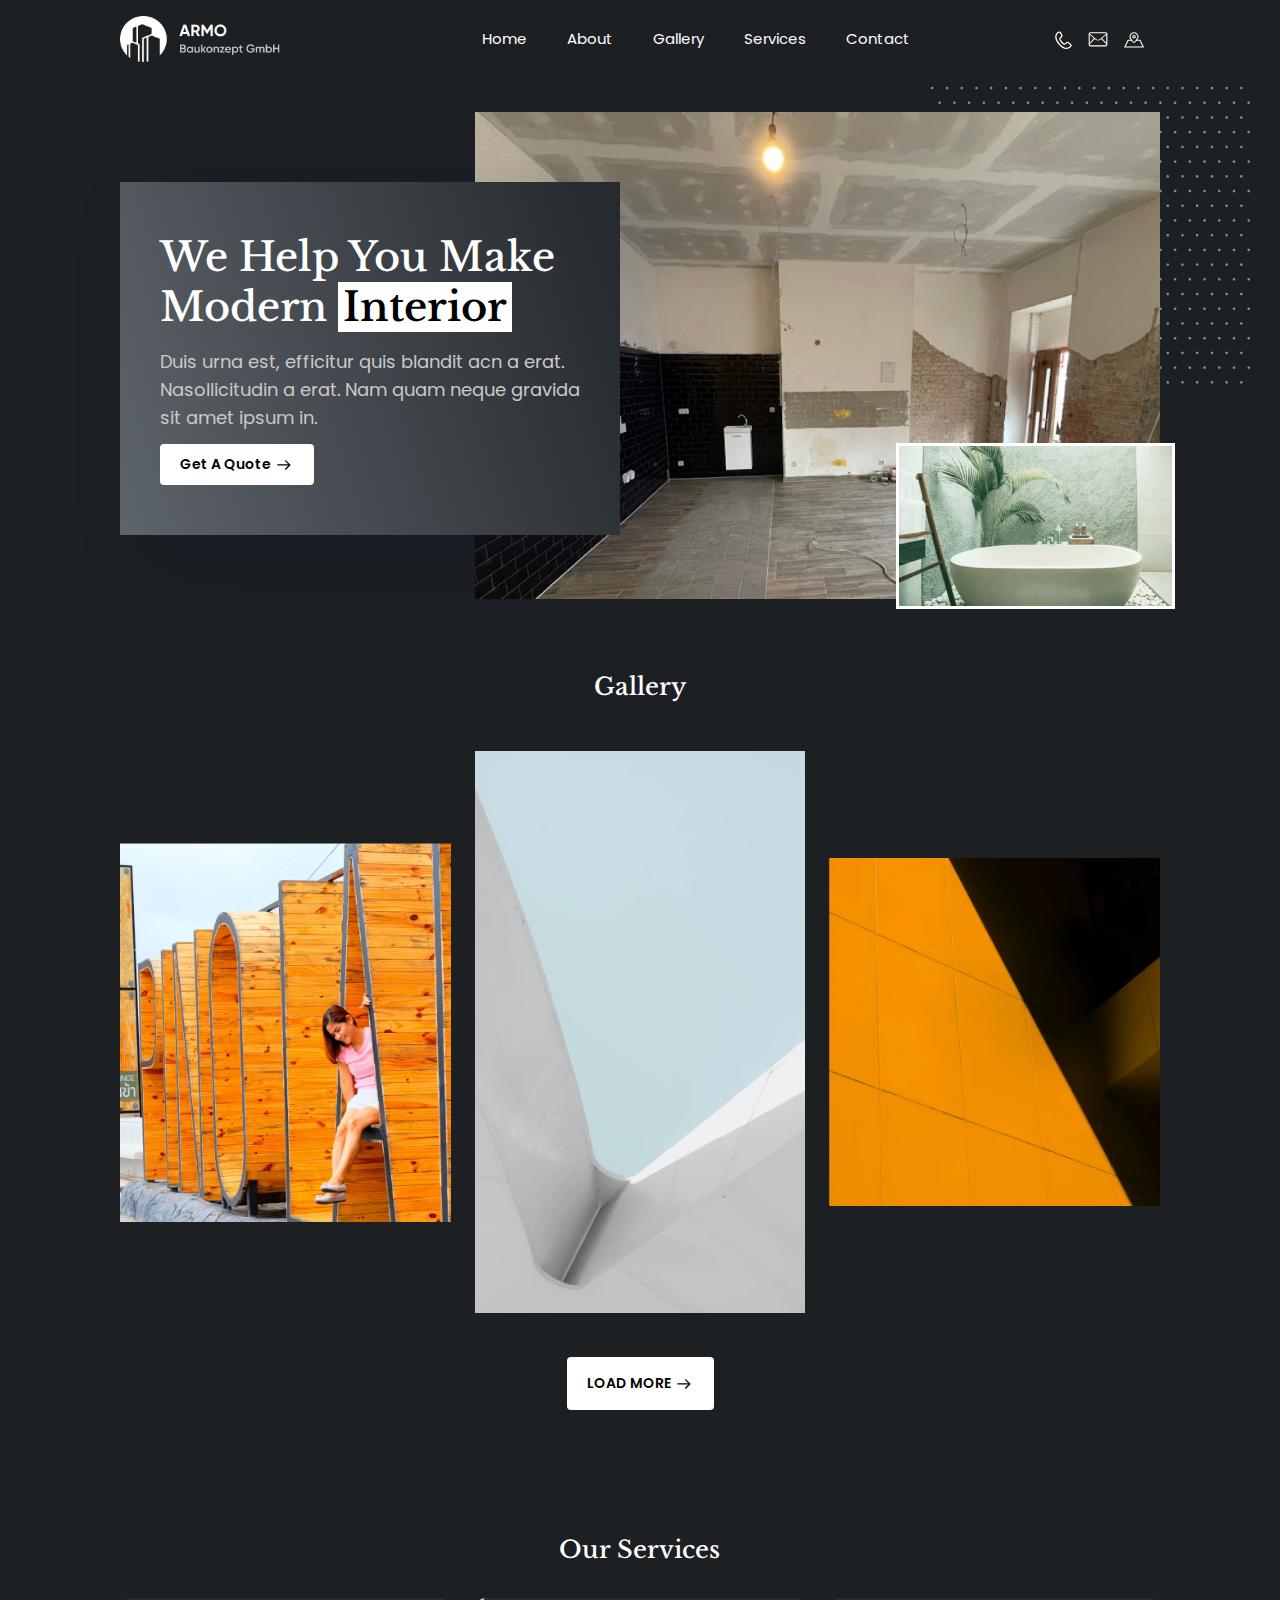
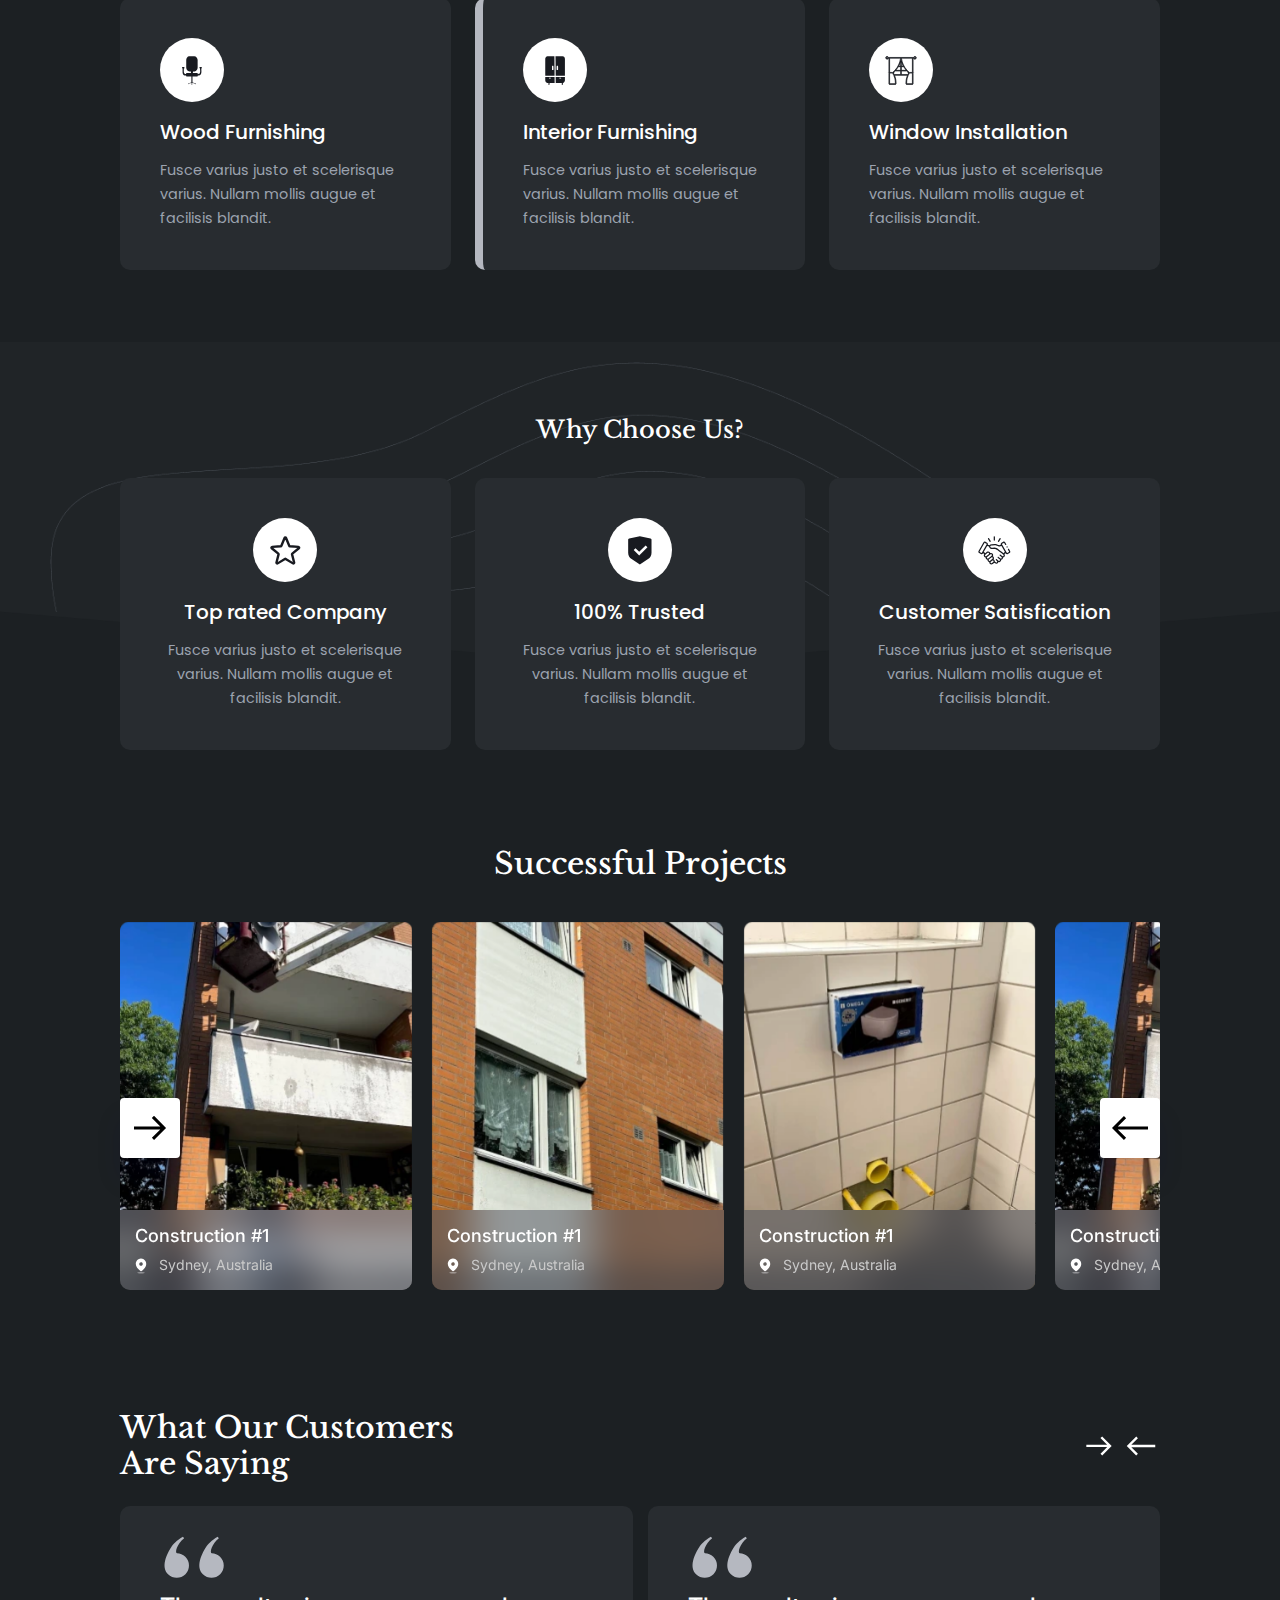
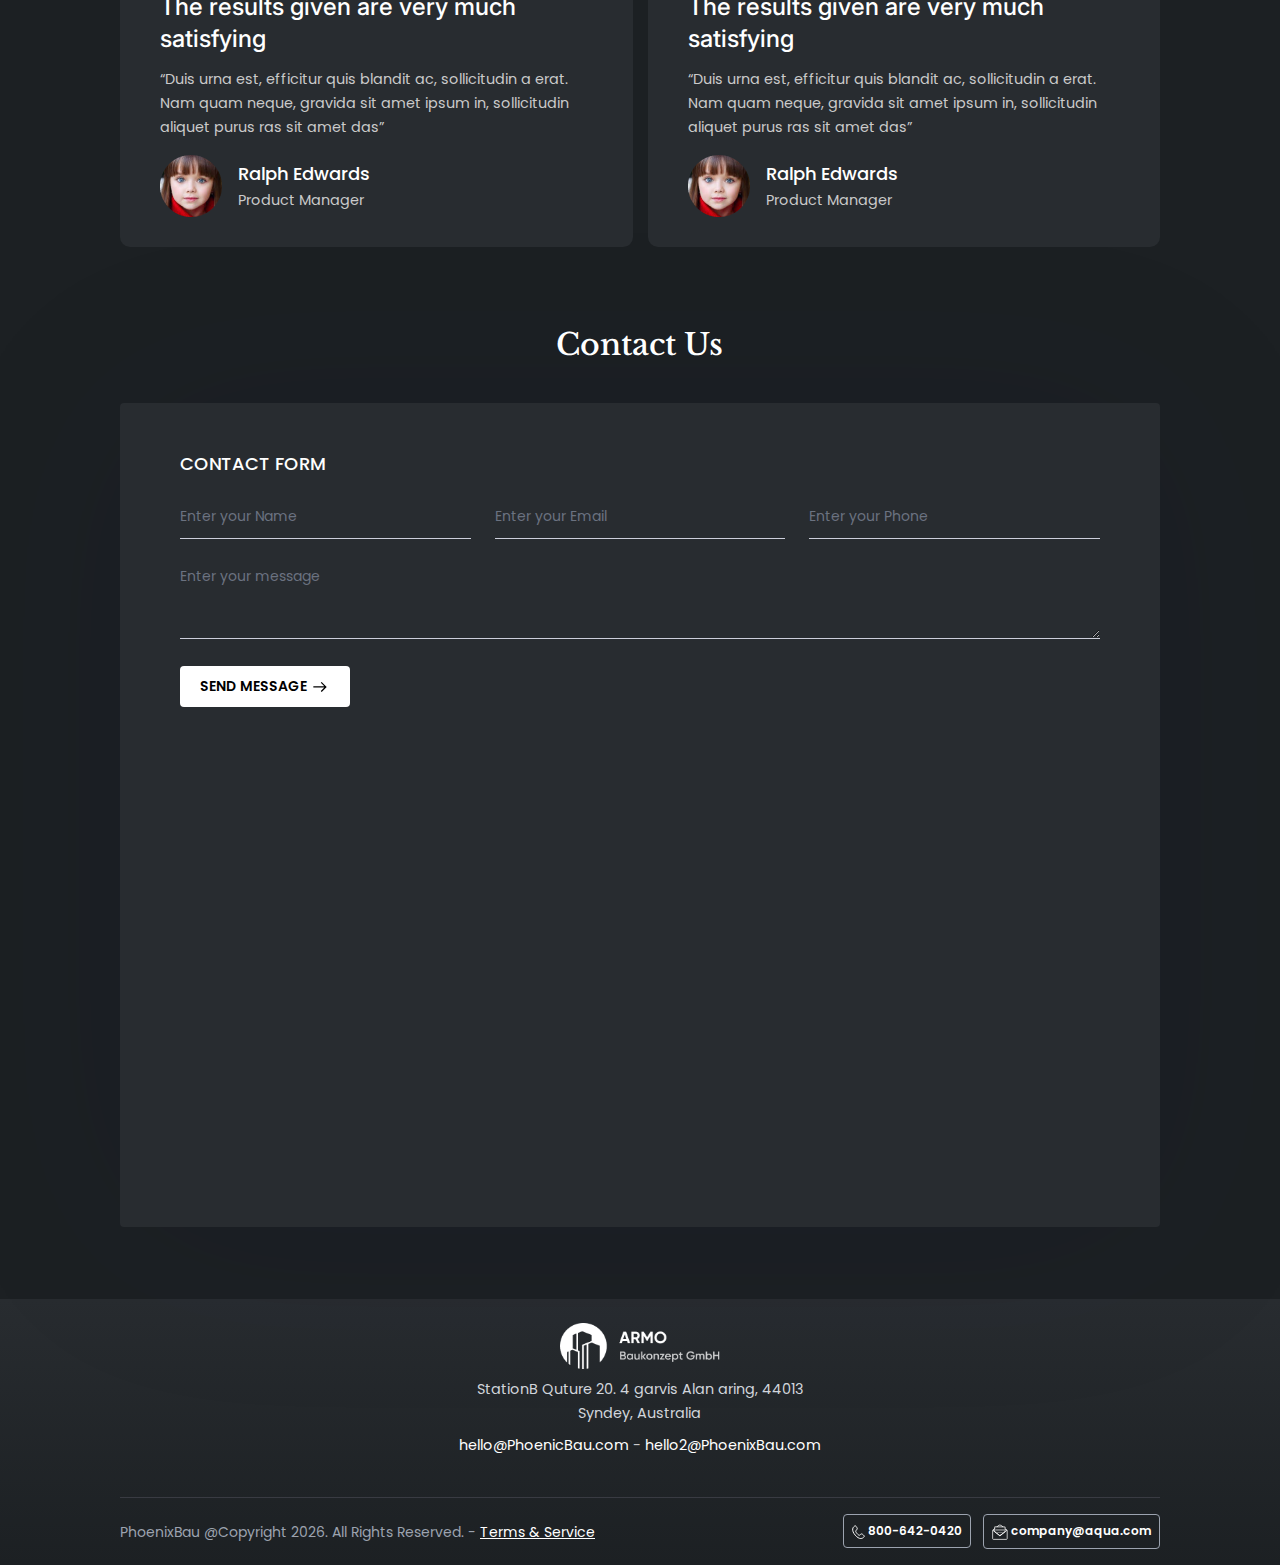
<file: index.html>
<!DOCTYPE html>
<html lang="en">
<head>
   <meta charset="utf-8" />
   <title>ARMO Baukonzept</title>
   <meta name="viewport" content="width=device-width, initial-scale=1.0" />
   <meta name="description" content="ARMO Baukonzept" />
   <meta name="keywords" content="ARMO Baukonzept" />
   <meta content="ARMO Baukonzept" name="author" />
   <!-- App favicon -->
   <link rel="shortcut icon" href="assets/images/favicon.png">
   <!-- Owl Carousel -->
   <link rel="stylesheet" href="assets/css/owl.carousel.min.css" />
   <link href="assets/css/style.css" rel="stylesheet" type="text/css" />
</head>
<body>
   <!-- Navbar Start -->
   <div class="navbar-custom" id="navbar">
      <nav>
         <div class="lg:container flex flex-wrap justify-between items-center">
            <!-- Main Logo -->
            <a href="index.html" class="flex lg:ml-0 ml-4">
               <img class="logo m-auto" src="assets/images/logo.png" alt="logo">
            </a>
            <div class="flex items-center lg:order-2 lg:mr-0 pr-4">
               <!-- Navbar Button -->
               <a href="javascript:void(0)">
                  <img class="inline-block" width="17" src="assets/images/icon/phone.svg" alt="phone">
               </a>
               <a href="javascript:void(0)" class="px-4">
                  <img class="inline-block" width="20" src="assets/images/icon/mail.svg" alt="mail">
               </a>
               <a href="javascript:void(0)">
                  <img class="inline-block" width="20" src="assets/images/icon/map.svg" alt="map">
               </a>
               <!-- Navbar Collapse Manu Button -->
               <button data-collapse="menu-collapse" type="button"
               class="inline-flex items-center ml-3 text-sm text-white lg:hidden" aria-controls="menu-collapse"
               aria-expanded="false">
               <span class="sr-only">Open main menu</span>
               <img class="inline-block" width="25" src="assets/images/icon/menu.svg" alt="menu">
            </button>
         </div>
         <!-- Navbar Manu -->
         <div class="justify-between items-center w-full lg:w-auto lg:flex hidden lg:order-1 lg:ml-14 ml-0"
         id="menu-collapse">
         <ul class="navbar-nav lg:h-auto h-[290px] lg:overflow-visible overflow-y-scroll lg:ml-0 ml-8"
         id="navbar-navlist">
         <li>
            <a href="index.html" class="nav-item">Home</a>
         </li>
         <li>
            <a href="about.html" class="nav-item">About</a>
         </li>
         <li>
            <a href="gallery.html" class="nav-item">Gallery</a>
         </li>
         <li>
            <a href="services.html" class="nav-item">Services</a>
         </li>
         <li>
            <a href="contact.html" class="nav-item">Contact</a>
         </li>
      </ul>
   </div>
</div>
</nav>
</div>
<!-- Navbar End -->
<!-- Home Start -->
<section class="hero-section pt-32 pb-0" id="home">
   <div class="container">
      <div class="grid grid-cols-1 lg:grid-cols-3 gap-6 mt-10">
         <div>
            <div class="md:flex md:flex-row lg:justify-start lg:flex-col lg:text-left md:justify-between">
               <div class="card">
                  <h1 class="font-libre text-white mb-4">We Help You Make
                     Modern <span>Interior</span>
                  </h1>
                  <p class="text-lg">Duis urna est, efficitur quis blandit acn a erat. Nasollicitudin a erat. Nam quam neque gravida sit amet ipsum in.</p>
                  <a href="gallery.html" class="btn bg-white font-500 text-black mt-3">Get A Quote <img width="20" class="inline-block ml-1" src="assets/images/icon/arrow-left.svg" alt="arrow-left"></a>
               </div>
            </div>
         </div>
         <div class="lg:col-span-2 relative">
            <img src="assets/images/hero.webp" alt="hero">
            <img class="hero-sm" src="assets/images/hero-sm.webp" alt="hero">
            <img class="dots" src="assets/images/dots.png" alt="dots">
         </div>
      </div>
   </div>
</section>
<!-- Gallery -->
<section class="our-gallery pb-0">
   <div class="container">
      <div class="flex justify-center">
         <div class="lg:w-2/3 space-y-5 text-center">
            <h1 class="text-2xl text-white font-libre mb-4">Gallery</h1>
         </div>
      </div>
      <div class="grid grid-cols-1 lg:grid-cols-3 gap-6 items-center mt-8">
         <div>
            <img src="assets/images/home-gallery/1.webp" alt="gallery">
         </div>
         <div>
            <img src="assets/images/home-gallery/2.webp" alt="gallery">
         </div>
         <div>
            <img src="assets/images/home-gallery/3.webp" alt="gallery">
         </div>
      </div>
      <div class="text-center mt-8">
         <a href="gallery.html" class="btn bg-white font-500 text-black uppercase mb-5 py-4 px-16 mt-3">
            Load More <img width="20" class="inline-block ml-1" src="assets/images/icon/arrow-left.svg" alt="arrow-left">
         </a>
      </div>
   </div>
</section>
<!-- Our Services -->
<section class="our-services pb-20">
   <div class="container">
      <div class="flex justify-center">
         <div class="lg:w-2/3 space-y-5 text-center">
            <h1 class="text-2xl text-white font-libre mt-8">Our Services</h1>
         </div>
      </div>
      <div class="grid grid-cols-1 lg:grid-cols-3 gap-6 mt-8">
         <div>
            <div class="transition-all ease-in-out duration-300 hover:-translate-y-4">
               <div class="w-16 h-16 p-3 leading-loose rounded-full text-4xl bg-white mt-6 block text-center items-center mb-4">
                  <img class="m-auto" src="assets/images/icon/wood.svg" alt="wood">
               </div>
               <h2 class="text-white text-xl mb-3">Wood Furnishing</h2>
               <p class="text-gray-400 text-md">Fusce varius justo et scelerisque varius. Nullam mollis augue et facilisis blandit. </p>
            </div>
         </div>
         <div>
            <div class="transition-all ease-in-out duration-300  hover:-translate-y-4" style="border-left: 8px solid #B5B8C0;">
               <div class="w-16 h-16 p-3 leading-loose rounded-full text-4xl bg-white mt-6 block text-center items-center mb-4">
                  <img class="m-auto" src="assets/images/icon/interior.svg" alt="interior">
               </div>
               <h2 class="text-white text-xl mb-3">Interior  Furnishing</h2>
               <p class="text-gray-400 text-md">Fusce varius justo et scelerisque varius. Nullam mollis augue et facilisis blandit. </p>
            </div>
         </div>
         <div>
            <div class="transition-all ease-in-out duration-300  hover:-translate-y-4">
               <div class="w-16 h-16 p-3 leading-loose rounded-full text-4xl bg-white mt-6 block text-center items-center mb-4">
                  <img class="m-auto" src="assets/images/icon/window.svg" alt="window">
               </div>
               <h2 class="text-white text-xl mb-3">Window Installation</h2>
               <p class="text-gray-400 text-md">Fusce varius justo et scelerisque varius. Nullam mollis augue et facilisis blandit. </p>
            </div>
         </div>
      </div>
   </div>
</section>
<!-- Why Choose -->
<section class="our-services why-choose">
   <div class="container">
      <div class="flex justify-center">
         <div class="lg:w-2/3 space-y-5 text-center">
            <h1 class="text-2xl text-white font-libre">Why Choose Us?</h1>
         </div>
      </div>
      <div class="grid grid-cols-1 lg:grid-cols-3 gap-6 mt-8">
         <div>
            <div class="transition-all ease-in-out duration-300 hover:-translate-y-4 text-center">
               <div class="w-16 h-16 p-3 leading-loose rounded-full text-4xl bg-white mt-6 m-auto block text-center items-center mb-4">
                  <img class="m-auto" src="assets/images/icon/top-rated.svg" alt="top-rated">
               </div>
               <h2 class="text-white text-xl mb-3">Top rated Company</h2>
               <p class="text-gray-400 text-md">Fusce varius justo et scelerisque varius. Nullam mollis augue et facilisis blandit.  </p>
            </div>
         </div>
         <div>
            <!-- Blog 2 -->
            <div class="transition-all ease-in-out duration-300  hover:-translate-y-4 text-center">
               <div class="w-16 h-16 p-3 leading-loose rounded-full text-4xl bg-white mt-6 m-auto block text-center items-center mb-4">
                  <img class="m-auto" src="assets/images/icon/trusted.svg" alt="trusted">
               </div>
               <h2 class="text-white text-xl mb-3">100% Trusted</h2>
               <p class="text-gray-400 text-md">Fusce varius justo et scelerisque varius. Nullam mollis augue et facilisis blandit. </p>
            </div>
         </div>
         <div>
            <!-- Blog 3 -->
            <div class="transition-all ease-in-out duration-300  hover:-translate-y-4 text-center">
               <div class="w-16 h-16 p-3 leading-loose rounded-full text-4xl bg-white mt-6 m-auto block text-center items-center mb-4">
                  <img class="m-auto" src="assets/images/icon/customer.svg" alt="customer">
               </div>
               <h2 class="text-white text-xl mb-3">Customer Satisfication</h2>
               <p class="text-gray-400 text-md">Fusce varius justo et scelerisque varius. Nullam mollis augue et facilisis blandit.  </p>
            </div>
         </div>
      </div>
   </div>
</section>
<!-- Successful Projects -->
<section class="project-section py-6">
   <div class="container">
      <h2 class="font-libre text-white text-center mb-10">Successful Projects</h2>
      <div class="owl-carousel" id="project">
         <div class="item">
            <img class="mb-3" src="assets/images/project/1.webp" alt="project">
            <div class="project-inner">
               <h4 class="text-white font-inter mb-2">Construction #1</h4>
               <p class="font-inter text-sm"><img class="inline-flex mr-2" src="assets/images/icon/location.svg" alt="map"> Sydney, Australia</p>
            </div>
         </div>
         <div class="item">
            <img class="mb-3" src="assets/images/project/2.webp" alt="project">
            <div class="project-inner">
               <h4 class="text-white font-inter mb-2">Construction #1</h4>
               <p class="font-inter text-sm"><img class="inline-flex mr-2" src="assets/images/icon/location.svg" alt="map"> Sydney, Australia</p>
            </div>
         </div>
         <div class="item">
            <img class="mb-3" src="assets/images/project/3.webp" alt="project">
            <div class="project-inner">
               <h4 class="text-white font-inter mb-2">Construction #1</h4>
               <p class="font-inter text-sm"><img class="inline-flex mr-2" src="assets/images/icon/location.svg" alt="map"> Sydney, Australia</p>
            </div>
         </div>
         <div class="item">
            <img class="mb-3" src="assets/images/project/1.webp" alt="project">
            <div class="project-inner">
               <h4 class="text-white font-inter mb-2">Construction #1</h4>
               <p class="font-inter text-sm"><img class="inline-flex mr-2" src="assets/images/icon/location.svg" alt="map"> Sydney, Australia</p>
            </div>
         </div>
         <div class="item">
            <img class="mb-3" src="assets/images/project/2.webp" alt="project">
            <div class="project-inner">
               <h4 class="text-white font-inter mb-2">Construction #1</h4>
               <p class="font-inter text-sm"><img class="inline-flex mr-2" src="assets/images/icon/location.svg" alt="map"> Sydney, Australia</p>
            </div>
         </div>
      </div>
   </div>
</section>
<!-- Our Customer -->
<section class="customer-section">
   <div class="container">
      <h2 class="font-libre text-3xl text-white mb-6">What Our Customers <br /> Are Saying</h2>
      <div class="owl-carousel" id="customer">
         <div class="item">
            <img class="mb-3" src="assets/images/icon/quote.svg" alt="quote">
            <h3 class="text-2xl font-inter text-white mb-3">The results given are very much
               satisfying
            </h3>
            <p class="text-md mb-4">“Duis urna est, efficitur quis blandit ac, sollicitudin a erat. Nam quam neque, gravida sit amet ipsum in, sollicitudin aliquet purus ras sit amet das”</p>
            <div class="flex items-center mt-3">
               <img src="assets/images/avatar.png" alt="avatar">
               <div class="ml-4">
                  <h5 class="text-lg text-white">Ralph Edwards</h5>
                  <p>Product Manager</p>
               </div>
            </div>
         </div>
         <div class="item">
            <img class="mb-3" src="assets/images/icon/quote.svg" alt="quote">
            <h3 class="text-2xl font-inter text-white mb-3">The results given are very much
               satisfying
            </h3>
            <p class="text-md mb-4">“Duis urna est, efficitur quis blandit ac, sollicitudin a erat. Nam quam neque, gravida sit amet ipsum in, sollicitudin aliquet purus ras sit amet das”</p>
            <div class="flex items-center mt-3">
               <img src="assets/images/avatar.png" alt="avatar">
               <div class="ml-4">
                  <h5 class="text-lg text-white">Ralph Edwards</h5>
                  <p>Product Manager</p>
               </div>
            </div>
         </div>
         <div class="item">
            <img class="mb-3" src="assets/images/icon/quote.svg" alt="quote">
            <h3 class="text-2xl font-inter text-white mb-3">The results given are very much
               satisfying
            </h3>
            <p class="text-md mb-4">“Duis urna est, efficitur quis blandit ac, sollicitudin a erat. Nam quam neque, gravida sit amet ipsum in, sollicitudin aliquet purus ras sit amet das”</p>
            <div class="flex items-center mt-3">
               <img src="assets/images/avatar.png" alt="avatar">
               <div class="ml-4">
                  <h5 class="text-lg text-white">Ralph Edwards</h5>
                  <p>Product Manager</p>
               </div>
            </div>
         </div>
      </div>
   </div>
</section>
<!-- Contact End -->
<section class="contact-section pt-2" id="map">
   <div class="container">
      <div class="flex justify-center">
         <div class="lg:w-2/3 space-y-5 text-center">
            <h1 class="text-3xl text-white font-libre mb-10">Contact Us</h1>
         </div>
      </div>
      <div class="card bg-dark">
         <h4 class="uppercase">Contact Form</h4>
         <div class="grid grid-cols-1 lg:grid-cols-3 gap-6 mt-5">
            <div>
               <input type="text" name="name" id="name" class="form-control text-gray-900 text-sm rounded focus:ring-0 focus:border-gray-400 block w-full p-3" placeholder="Enter your Name">
            </div>
            <div>
               <input type="email" name="name" id="email" class="form-control text-gray-900 text-sm rounded focus:ring-0 focus:border-gray-400 block w-full p-3" placeholder="Enter your Email">
            </div>
            <div>
               <input type="text" name="name" id="namphonee" class="form-control text-gray-900 text-sm rounded focus:ring-0 focus:border-gray-400 block w-full p-3" placeholder="Enter your Phone">
            </div>
         </div>
         <textarea class="form-control text-gray-900 text-sm rounded focus:ring-0 focus:border-gray-400 block w-full p-3" placeholder="Enter your message" name="comments" id="comments" rows="3"></textarea>
         <button type="submit" class="btn bg-white font-500 text-black uppercase mb-5 mt-3">SEND MESSAGE <img width="20" class="inline-block ml-1" src="assets/images/icon/arrow-left.svg" alt="arrow-left"></button>
         <iframe src="https://www.google.com/maps/embed?pb=!1m18!1m12!1m3!1d2436.7467184498805!2d13.391223815690585!3d52.3568788797837!2m3!1f0!2f0!3f0!3m2!1i1024!2i768!4f13.1!3m3!1m2!1s0x47a8439c5c2fb54b%3A0xc02e76534d80cbbf!2sLeonard-Bernstein-Ring%2048%2C%2015831%20Blankenfelde-Mahlow%2C%20Germany!5e0!3m2!1sen!2s!4v1656211964197!5m2!1sen!2s" width="600" height="450" style="border:0;" allowfullscreen="" loading="lazy" referrerpolicy="no-referrer-when-downgrade"></iframe>
      </div>
   </div>
</section>
<!-- Footer Start -->
<footer class="bg-footer pt-6">
   <div class="container">
      <div class="flex justify-center">
         <div class="lg:w-2/3 text-center relative">
            <a href="index.html"><img class="m-auto" width="160" src="assets/images/logo.png" alt="logo"></a>
            <p class="text-gray-300 text-md pt-2 mb-2">StationB Quture 20. 4 garvis Alan aring, 44013 <br /> Syndey, Australia</p>
            <p>
               <a href="mailto:hello@PhoenicBau.com" class="text-white text-md">hello@PhoenicBau.com</a> - 
               <a href="mailto:hello2@PhoenixBau.com" class="text-white text-md">hello2@PhoenixBau.com</a>
            </p>
         </div>
      </div>
   </div>
   <div class="container">
      <hr class="mt-10">
      <div class="grid grid-cols-1 lg:grid-cols-3 items-center gap-6 py-4">
         <div class="col-span-2">
            <div class="text-sm text-gray-400 copyright">
               PhoenixBau @Copyright <script>document.write(new Date().getFullYear()) </script>. All Rights Reserved. -  <a href="javascript:void(0)" class="text-white">Terms & Service</a>
            </div>
         </div>
         <div class="ml-auto">
            <a href="tel:800-642-042" class="btn border border-gray-400 text-xs text-white py-2 px-2 mr-2">
               <img class="inline-block" width="13" class="mr-1" src="assets/images/icon/phone.svg" alt="phone"> 800-642-0420</a>
               <a href="mailto:company@aqua.com" class="btn border border-gray-400 text-xs text-white py-2 px-2">
                  <img class="inline-block" width="16" class="mr-2" src="assets/images/icon/envelope.svg" alt="envelope"> company@aqua.com</a>
               </div>
            </div>
         </div>
      </footer>

      <!-- Smooth-Scroll Javascript -->
      <script src="assets/js/jquery.min.js"></script>
      <script src="assets/js/smooth-scroll.polyfills.min.js"></script>
      <script src="assets/js/gumshoe.polyfills.min.js"></script>
      <script src="assets/js/owl.carousel.min.js"></script>
      <!-- Custom Javascript -->
      <script src="assets/js/app.js"></script>
      <script>
         $('#customer').owlCarousel({
          margin: 15,
          loop: true,
          autoplay: false,
          autoplayHoverPause: false,
          mouseDrag: true,
          dots: false,
          autoplayTimeout: 6000,
          autoplaySpeed: 4000,
          items: 1,
          nav: true,
          navText: ['<img src="assets/images/icon/arrow-left-white.svg" alt="arrow-left">', '<img src="assets/images/icon/arrow-right-white.svg" alt="arrow-right">'],
          responsive: {
           0: {
            items: 1.2,
            nav: false,

         },

         576: {
            items: 1.5
         },
         767: {
            items: 2,
         },
      }
   });
         
         
         $('#project').owlCarousel({
          loop: true,
          margin: 20,
          nav: true,
          autoplay: true,
          dot: false,
          autoplayHoverPause: true,
          navText: ['<img src="assets/images/icon/arrow-left.svg" alt="arrow-left">', '<img src="assets/images/icon/arrow-right.svg" alt="arrow-right">'],
          responsive: {
            0: {
              items: 1.3,
              nav: false,

           },
           576: {
              items: 2.5
           },
           767: {
              items: 3.4
           },
        }  
     });


         $("a").click(function() {
          $('html,body').animate({
            scrollTop: $("#map").offset().top},
            'slow');
       });

    </script>
 </body>
 </html>
</file>
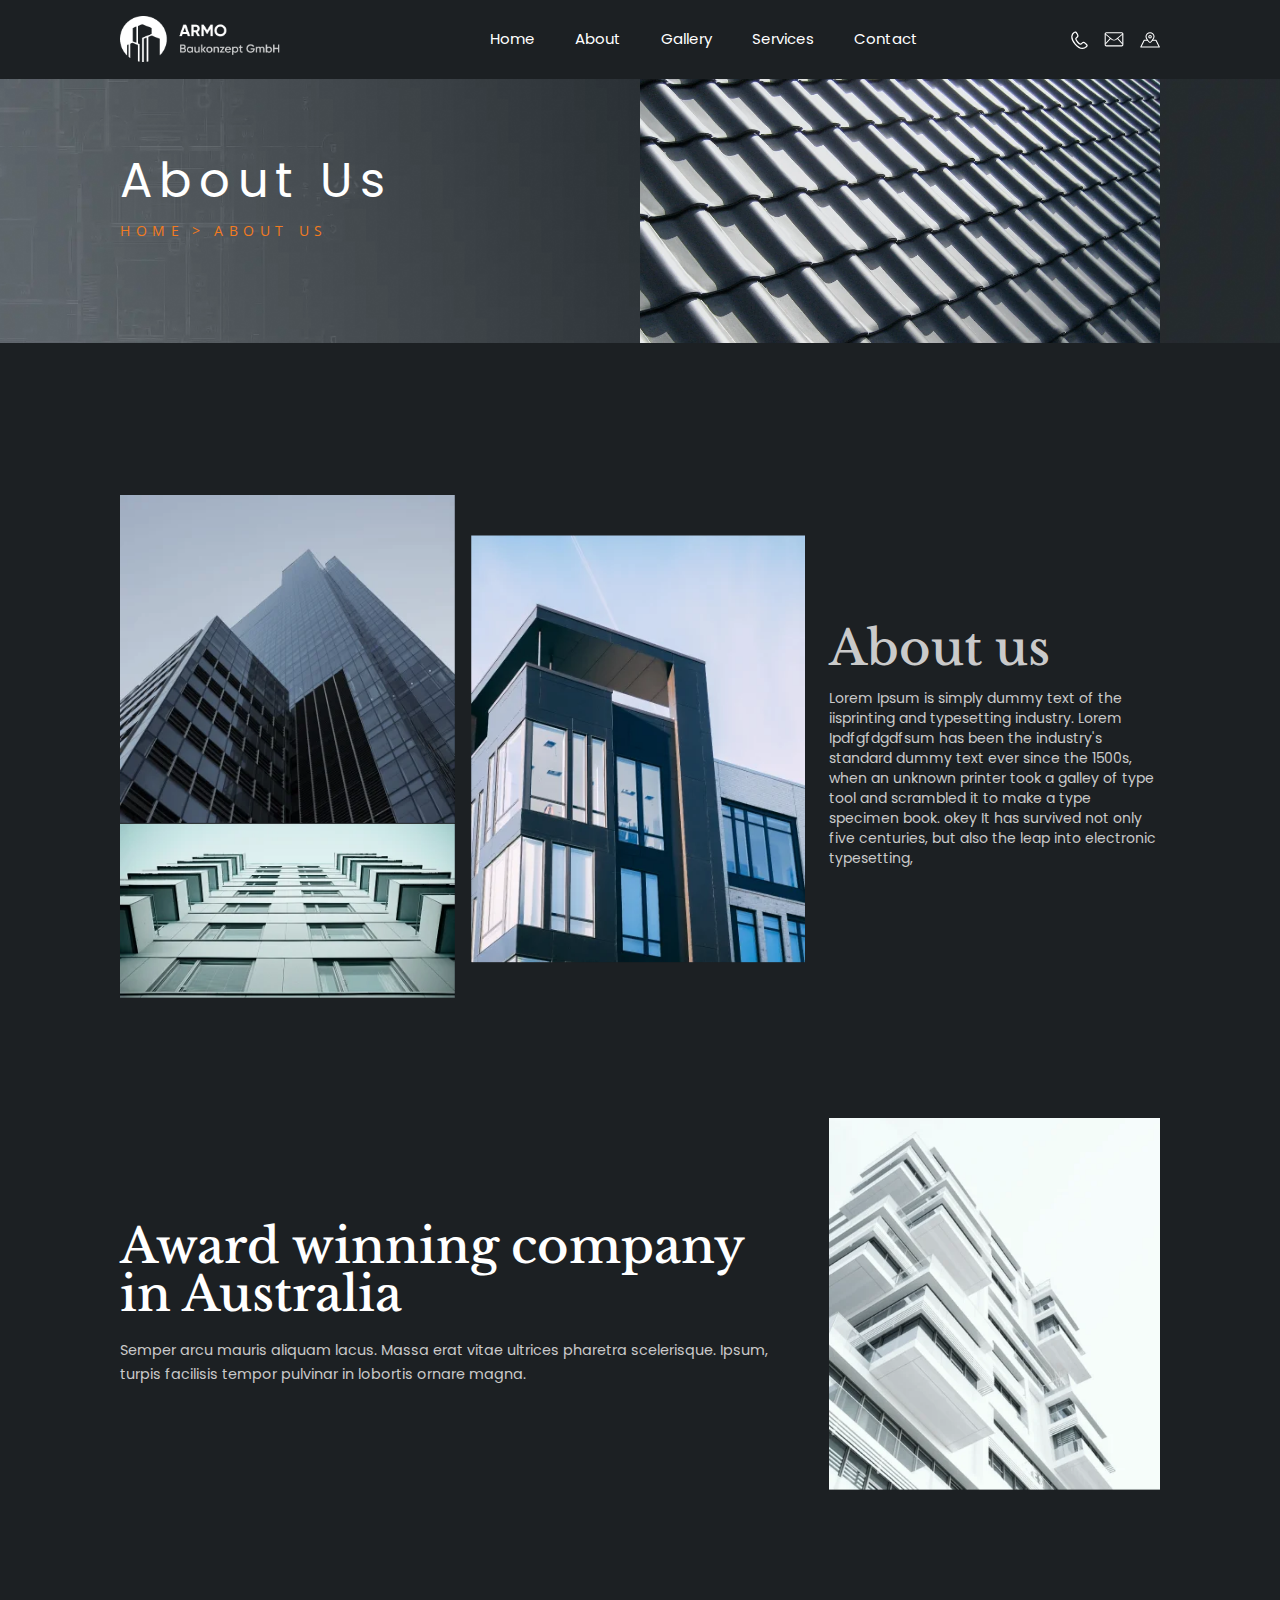
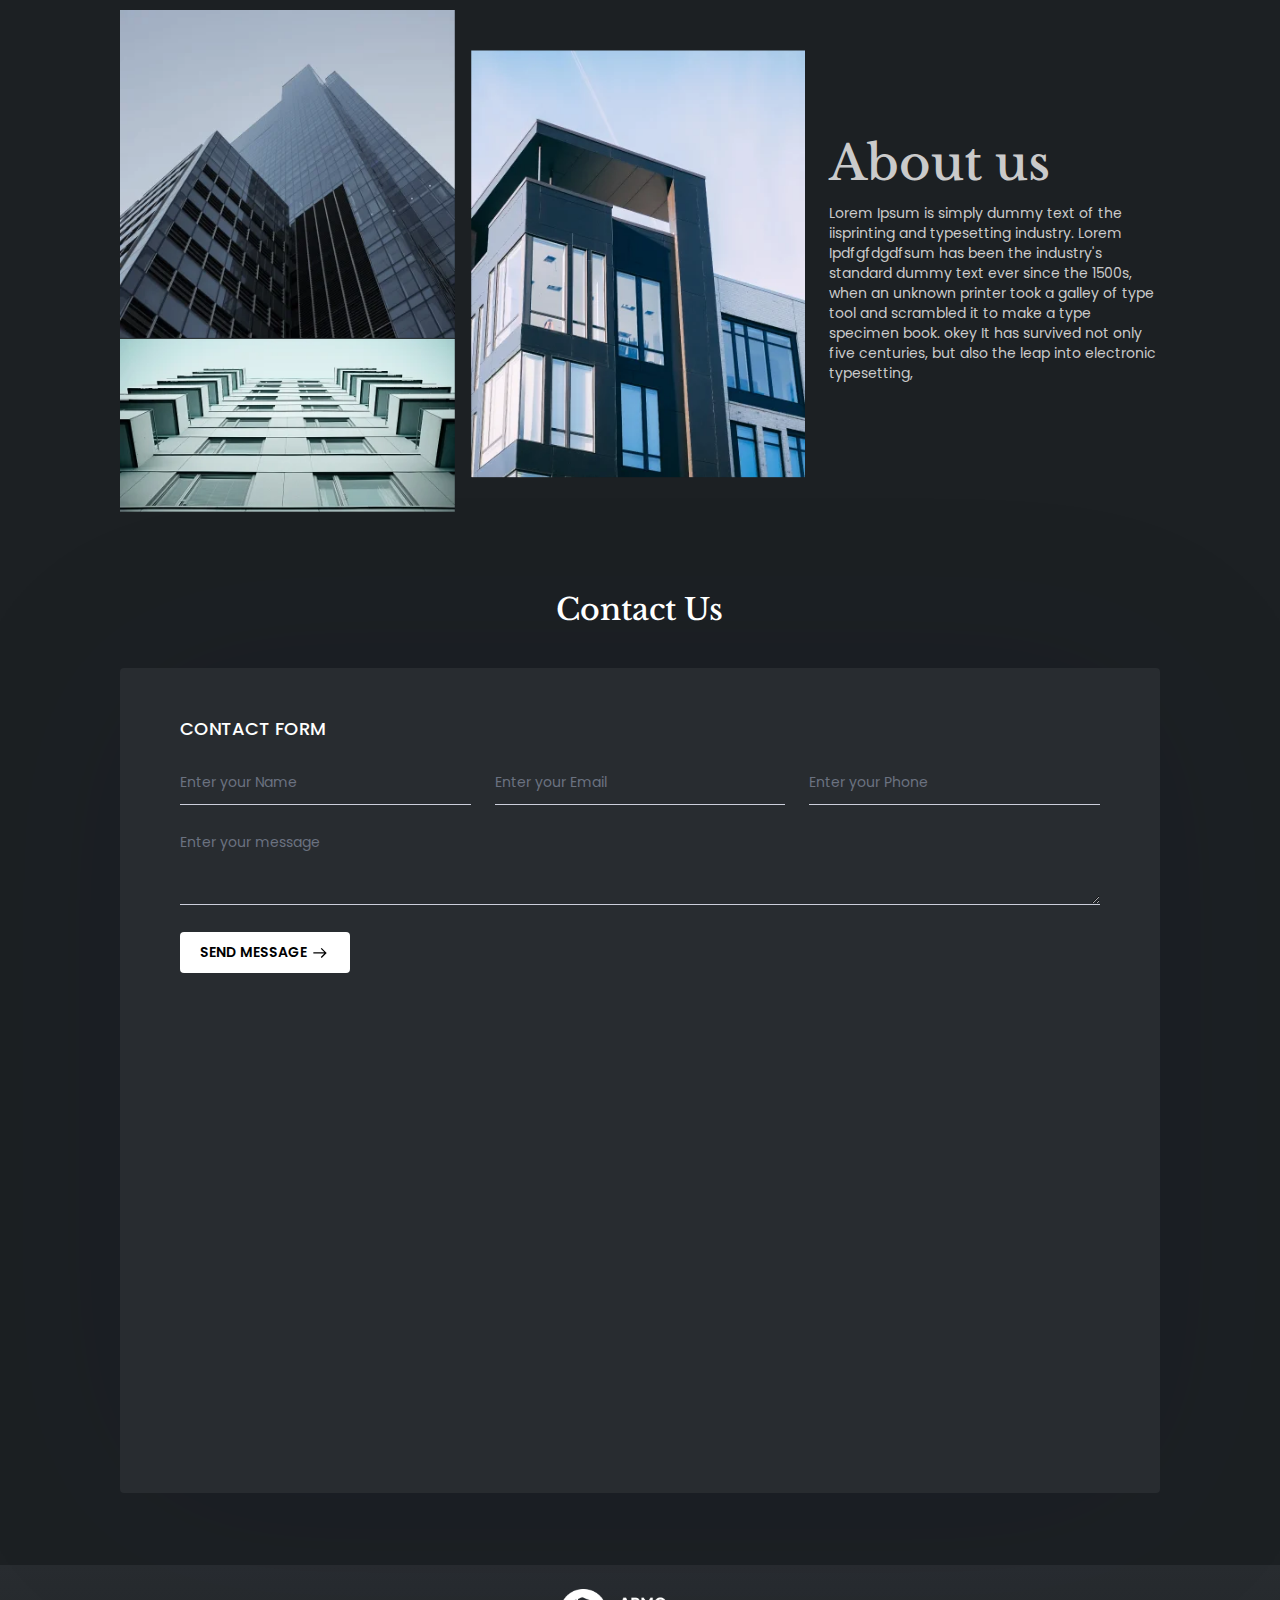
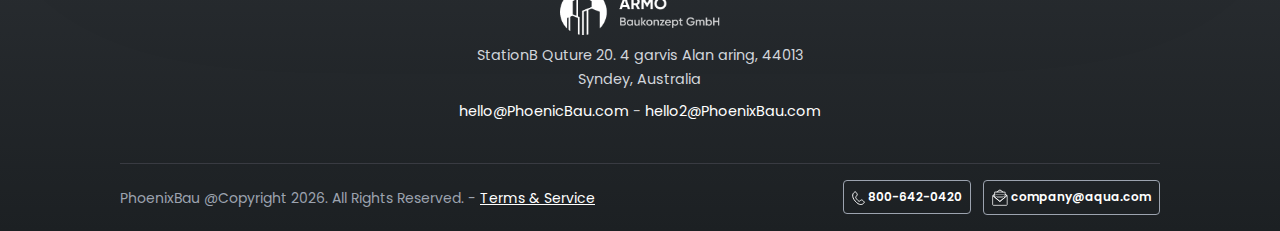
<file: about.html>
<!DOCTYPE html>
<html lang="en">
<head>
   <meta charset="utf-8" />
   <title>ARMO Baukonzept</title>
   <meta name="viewport" content="width=device-width, initial-scale=1.0" />
   <meta name="description" content="ARMO Baukonzept" />
   <meta name="keywords" content="ARMO Baukonzept" />
   <meta content="ARMO Baukonzept" name="author" />
   <!-- App favicon -->
   <link rel="shortcut icon" href="assets/images/favicon.png">
   <!-- Tailwind Css-->
   <link href="assets/css/style.css" rel="stylesheet" type="text/css" />
</head>
<body>
   <!-- Navbar Start -->
   <div class="navbar-custom" id="navbar">
      <nav>
         <div class="lg:container flex flex-wrap justify-between items-center">
            <!-- Main Logo -->
            <a href="index.html" class="flex lg:ml-0 ml-4">
               <img class="logo m-auto" src="assets/images/logo.png" alt="logo">
            </a>
            <div class="flex items-center lg:order-2 lg:mr-0 mr-8">
               <!-- Navbar Button -->
               <a href="javascript:void(0)">
                  <img class="inline-block" width="17" src="assets/images/icon/phone.svg" alt="phone">
               </a>
               <a href="javascript:void(0)" class="px-4">
                  <img class="inline-block" width="20" src="assets/images/icon/mail.svg" alt="mail">
               </a>
               <a href="javascript:void(0)">
                  <img class="inline-block" width="20" src="assets/images/icon/map.svg" alt="map">
               </a>
               <!-- Navbar Collapse Manu Button -->
               <button data-collapse="menu-collapse" type="button"
               class="inline-flex items-center ml-3 text-sm text-white lg:hidden" aria-controls="menu-collapse"
               aria-expanded="false">
               <span class="sr-only">Open main menu</span>
               <i class="mdi mdi-menu text-2xl"></i>
            </button>
         </div>
         <!-- Navbar Manu -->
         <div class="justify-between items-center w-full lg:w-auto lg:flex hidden lg:order-1 lg:ml-14 ml-0"
         id="menu-collapse">
         <ul class="navbar-nav lg:h-auto h-[290px] lg:overflow-visible overflow-y-scroll lg:ml-0 ml-8"
         id="navbar-navlist">
         <li>
            <a href="index.html" class="nav-item">Home</a>
         </li>
         <li>
            <a href="about.html" class="nav-item">About</a>
         </li>
         <li>
            <a href="gallery.html" class="nav-item">Gallery</a>
         </li>
         <li>
            <a href="services.html" class="nav-item">Services</a>
         </li>
         <li>
            <a href="contact.html" class="nav-item">Contact</a>
         </li>
      </ul>
   </div>
</div>
</nav>
</div>
<!-- Navbar End -->
<!-- Home Start -->
<section class="banner pt-32 pb-0" id="home">
   <div class="overflow-hidden">
      <img class="absolute inset-0 h-full w-full object-cover" src="assets/images/banner.webp"
      alt="build your website image">
   </div>
   <div class="container">
      <div class="flex justify-center items-center">
         <div class="lg:w-2/3 relative">
            <h2 class="text-white text-5xl letter-2 font-400 capitalize mb-4">
               About Us
            </h2>
            <ul class="flex text-warning text-sm uppercase letter-4 font-open mb-4">
               <li>
                  <a href="index.html">Home</a>
               </li>
               <li class="px-2">
                  >
               </li>
               <li>
                  About Us
               </li>
            </ul>
         </div>
         <div class="lg:w-2/3 relative">
            <img class="d-md-block" src="assets/images/about/about.webp" alt="about">
            <img class="d-md-none" src="assets/images/about/about-mb.webp" alt="about">
         </div>
      </div>
   </div>
</section>
<!-- Home Start -->
<!-- Contact Start -->
<section class="about-section">
   <div class="container">
      <div class="grid grid-cols-1 lg:grid-cols-3 gap-6 items-center mt-20">
         <div class="lg:col-span-2">
            <div class="flex">
               <div class="pr-4">
                  <img src="assets/images/about/1.webp" alt="about">
                  <img src="assets/images/about/2.webp" alt="about">
               </div>
               <div>
                  <img class="mt-10 pr-5" src="assets/images/about/3.webp" alt="about">
               </div>
            </div>
         </div>
         <div>
            <h2 class="text-5xl font-libre text-gray mb-4">About us</h2>
            <p class="text-sm">Lorem Ipsum is simply dummy text of the iisprinting and typesetting industry. Lorem Ipdfgfdgdfsum has been the industry's standard dummy text ever since the 1500s, when an unknown printer took a galley of type tool and scrambled it to make a type specimen book.  okey It has survived not only five centuries, but also the leap into electronic typesetting,</p>
         </div>
      </div>
      <div class="grid grid-cols-1 lg:grid-cols-3 gap-6 items-center mt-20 py-10">
         <div class="lg:col-span-2">
            <h2 class="text-5xl font-libre text-white mb-5">Award winning company in Australia</h2>
            <p>Semper arcu mauris aliquam lacus. Massa erat vitae ultrices pharetra scelerisque. Ipsum, turpis facilisis tempor pulvinar in lobortis ornare magna.</p>
         </div>
         <div>
            <div class="md:flex md:flex-row lg:justify-start lg:flex-col lg:text-left md:justify-between">
               <img src="assets/images/about/4.webp" alt="about">
            </div>
         </div>
      </div>
      <div class="grid grid-cols-1 lg:grid-cols-3 gap-6 items-center mt-20">
         <div class="lg:col-span-2">
            <div class="flex">
               <div class="pr-4">
                  <img src="assets/images/about/1.webp" alt="about">
                  <img src="assets/images/about/2.webp" alt="about">
               </div>
               <div>
                  <img class="mt-10 pr-5" src="assets/images/about/3.webp" alt="about">
               </div>
            </div>
         </div>
         <div>
            <h2 class="text-5xl font-libre text-gray mb-4">About us</h2>
            <p class="text-sm">Lorem Ipsum is simply dummy text of the iisprinting and typesetting industry. Lorem Ipdfgfdgdfsum has been the industry's standard dummy text ever since the 1500s, when an unknown printer took a galley of type tool and scrambled it to make a type specimen book.  okey It has survived not only five centuries, but also the leap into electronic typesetting,</p>
         </div>
      </div>
   </div>
</section>
<!-- Contact End -->
<section class="contact-section pt-2" id="map">
   <div class="container">
      <div class="flex justify-center">
         <div class="lg:w-2/3 space-y-5 text-center">
            <h1 class="text-3xl text-white font-libre mb-10">Contact Us</h1>
         </div>
      </div>
      <div class="card bg-dark">
         <h4 class="uppercase">Contact Form</h4>
         <div class="grid grid-cols-1 lg:grid-cols-3 gap-6 mt-5">
            <div>
               <input type="text" name="name" id="name" class="form-control text-gray-900 text-sm rounded focus:ring-0 focus:border-gray-400 block w-full p-3" placeholder="Enter your Name">
            </div>
            <div>
               <input type="email" name="name" id="email" class="form-control text-gray-900 text-sm rounded focus:ring-0 focus:border-gray-400 block w-full p-3" placeholder="Enter your Email">
            </div>
            <div>
               <input type="text" name="name" id="namphonee" class="form-control text-gray-900 text-sm rounded focus:ring-0 focus:border-gray-400 block w-full p-3" placeholder="Enter your Phone">
            </div>
         </div>
         <textarea class="form-control text-gray-900 text-sm rounded focus:ring-0 focus:border-gray-400 block w-full p-3" placeholder="Enter your message" name="comments" id="comments" rows="3"></textarea>
         <button type="submit" class="btn bg-white font-500 text-black uppercase mb-5 mt-3">SEND MESSAGE <img width="20" class="inline-block ml-1" src="assets/images/icon/arrow-left.svg" alt="arrow-left"></button>
         <iframe src="https://www.google.com/maps/embed?pb=!1m18!1m12!1m3!1d2436.7467184498805!2d13.391223815690585!3d52.3568788797837!2m3!1f0!2f0!3f0!3m2!1i1024!2i768!4f13.1!3m3!1m2!1s0x47a8439c5c2fb54b%3A0xc02e76534d80cbbf!2sLeonard-Bernstein-Ring%2048%2C%2015831%20Blankenfelde-Mahlow%2C%20Germany!5e0!3m2!1sen!2s!4v1656211964197!5m2!1sen!2s" width="600" height="450" style="border:0;" allowfullscreen="" loading="lazy" referrerpolicy="no-referrer-when-downgrade"></iframe>
      </div>
   </div>
</section>
<!-- Footer Start -->
<footer class="bg-footer pt-6">
   <div class="container">
      <div class="flex justify-center">
         <div class="lg:w-2/3 text-center relative">
            <a href="index.html"><img class="m-auto" width="160" src="assets/images/logo.png" alt="logo"></a>
            <p class="text-gray-300 text-md pt-2 mb-2">StationB Quture 20. 4 garvis Alan aring, 44013 <br /> Syndey, Australia</p>
            <p>
               <a href="mailto:hello@PhoenicBau.com" class="text-white text-md">hello@PhoenicBau.com</a> - 
               <a href="mailto:hello2@PhoenixBau.com" class="text-white text-md">hello2@PhoenixBau.com</a>
            </p>
         </div>
      </div>
   </div>
   <div class="container">
      <hr class="mt-10">
      <div class="grid grid-cols-1 lg:grid-cols-3 items-center gap-6 py-4">
         <div class="col-span-2">
            <div class="text-sm text-gray-400 copyright">
               PhoenixBau @Copyright <script>document.write(new Date().getFullYear()) </script>. All Rights Reserved. -  <a href="javascript:void(0)" class="text-white">Terms & Service</a>
            </div>
         </div>
         <div class="ml-auto">
            <a href="tel:800-642-042" class="btn border border-gray-400 text-xs text-white py-2 px-2 mr-2">
               <img class="inline-block" width="13" class="mr-1" src="assets/images/icon/phone.svg" alt="phone"> 800-642-0420</a>
               <a href="mailto:company@aqua.com" class="btn border border-gray-400 text-xs text-white py-2 px-2">
                  <img class="inline-block" width="16" class="mr-2" src="assets/images/icon/envelope.svg" alt="envelope"> company@aqua.com</a>
               </div>
            </div>
         </div>
      </footer>
      
      <!-- Smooth-Scroll Javascript -->
      <script src="assets/js/jquery.min.js"></script>
      <script src="assets/js/smooth-scroll.polyfills.min.js"></script>
      <script src="assets/js/gumshoe.polyfills.min.js"></script>
      <!-- Custom Javascript -->
      <script src="assets/js/app.js"></script>

      <script>
         $("a").click(function() {
          $('html,body').animate({
            scrollTop: $("#map").offset().top},
            'slow');
       });
    </script>


 </body>
 </html>
</file>
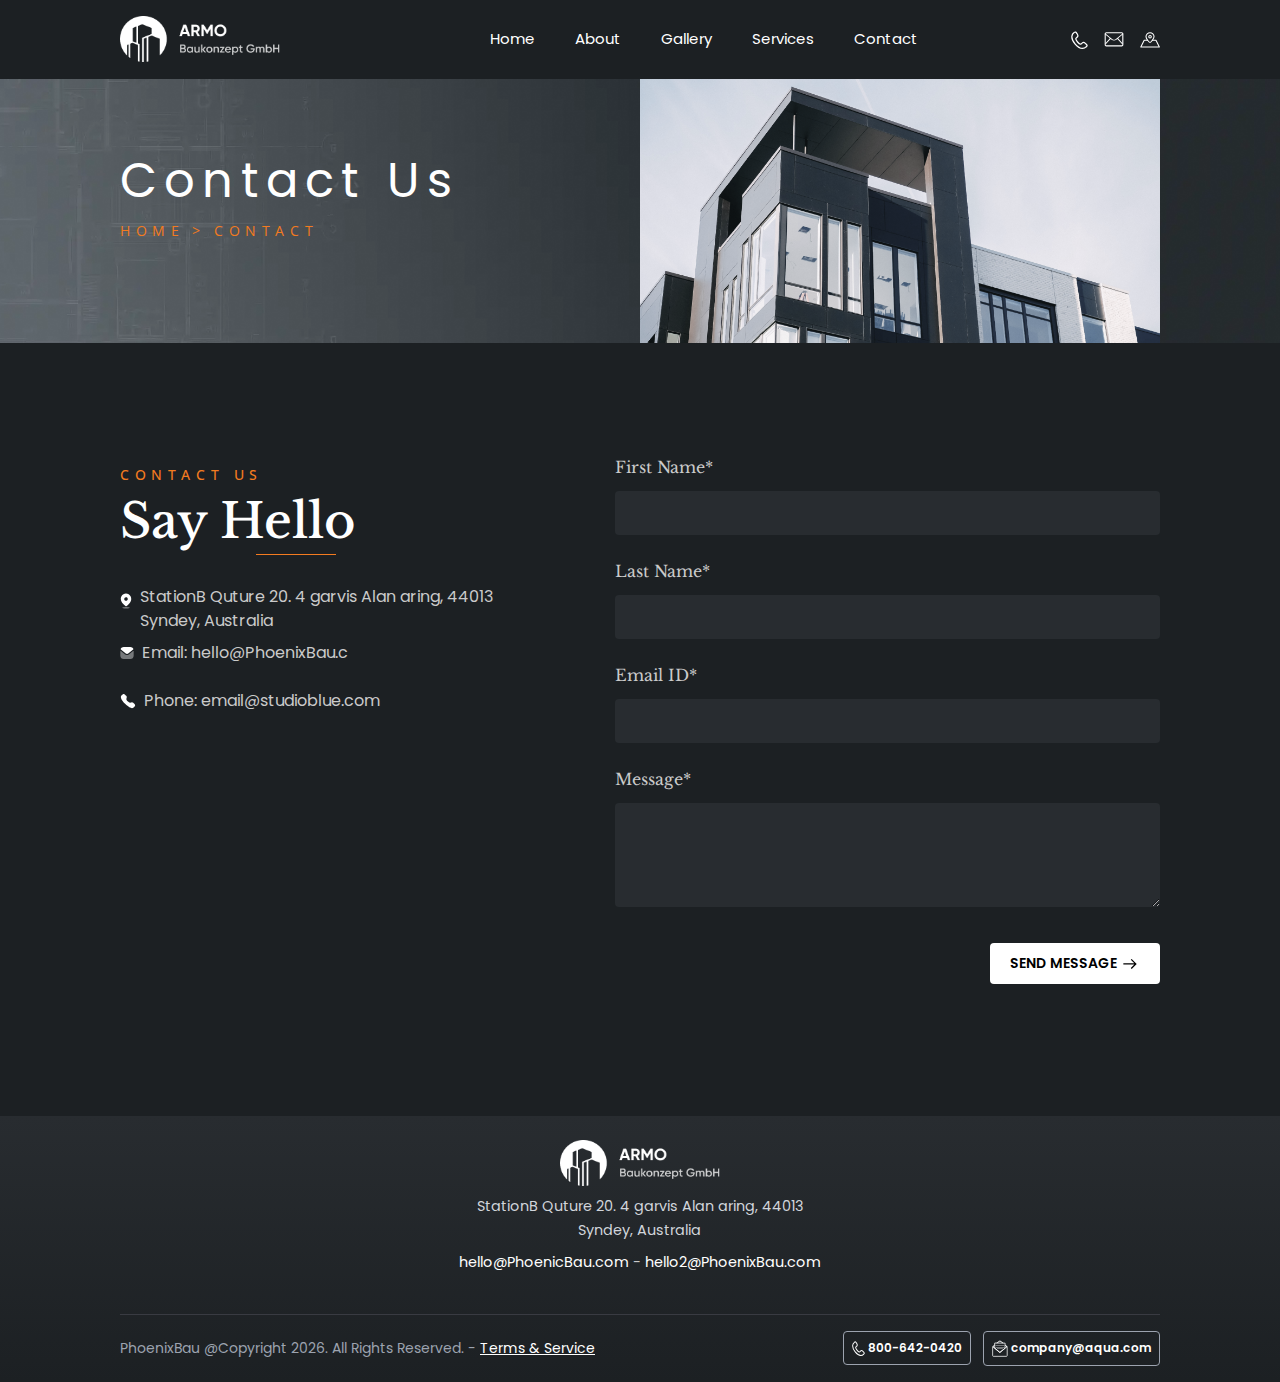
<file: contact.html>
<!DOCTYPE html>
<html lang="en">
   <head>
      <meta charset="utf-8" />
      <title>ARMO Baukonzept</title>
      <meta name="viewport" content="width=device-width, initial-scale=1.0" />
      <meta name="description" content="ARMO Baukonzept" />
      <meta name="keywords" content="ARMO Baukonzept" />
      <meta content="ARMO Baukonzept" name="author" />
      <!-- App favicon -->
      <link rel="shortcut icon" href="assets/images/favicon.png">
      <!-- Tailwind Css-->
      <link href="assets/css/style.css" rel="stylesheet" type="text/css" />
   </head>
   <body>
      <!-- Navbar Start -->
      <div class="navbar-custom" id="navbar">
         <nav>
            <div class="lg:container flex flex-wrap justify-between items-center">
               <!-- Main Logo -->
               <a href="index.html" class="flex lg:ml-0 ml-4">
               <img class="logo m-auto" src="assets/images/logo.png" alt="logo">
               </a>
               <div class="flex items-center lg:order-2 lg:mr-0 mr-8">
                  <!-- Navbar Button -->
                  <a href="javascript:void(0)">
                  <img class="inline-block" width="17" src="assets/images/icon/phone.svg" alt="phone">
                  </a>
                  <a href="javascript:void(0)" class="px-4">
                  <img class="inline-block" width="20" src="assets/images/icon/mail.svg" alt="mail">
                  </a>
                  <a href="javascript:void(0)">
                     <img class="inline-block" width="20" src="assets/images/icon/map.svg" alt="map">
                  </a>
                  <!-- Navbar Collapse Manu Button -->
                  <button data-collapse="menu-collapse" type="button"
                     class="inline-flex items-center ml-3 text-sm text-white lg:hidden" aria-controls="menu-collapse"
                     aria-expanded="false">
                  <span class="sr-only">Open main menu</span>
                  <i class="mdi mdi-menu text-2xl"></i>
                  </button>
               </div>
               <!-- Navbar Manu -->
               <div class="justify-between items-center w-full lg:w-auto lg:flex hidden lg:order-1 lg:ml-14 ml-0"
                  id="menu-collapse">
                  <ul class="navbar-nav lg:h-auto h-[290px] lg:overflow-visible overflow-y-scroll lg:ml-0 ml-8"
                     id="navbar-navlist">
                     <li>
                        <a href="index.html" class="nav-item">Home</a>
                     </li>
                     <li>
                        <a href="about.html" class="nav-item">About</a>
                     </li>
                     <li>
                        <a href="gallery.html" class="nav-item">Gallery</a>
                     </li>
                     <li>
                        <a href="services.html" class="nav-item">Services</a>
                     </li>
                     <li>
                        <a href="contact.html" class="nav-item">Contact</a>
                     </li>
                  </ul>
               </div>
            </div>
         </nav>
      </div>
      <!-- Navbar End -->
      <!-- Home Start -->
      <section class="banner pt-32 pb-0" id="home">
         <div class="overflow-hidden">
            <img class="absolute inset-0 h-full w-full object-cover" src="assets/images/banner.webp"
               alt="build your website image">
         </div>
         <div class="container">
            <div class="flex justify-center items-center">
               <div class="lg:w-2/3 relative">
                  <h2 class="text-white text-5xl letter-2 font-400 capitalize mb-4">
                     Contact us
                  </h2>
                  <ul class="flex text-warning text-sm uppercase letter-4 font-open mb-4">
                     <li>
                        <a href="index.html">Home</a>
                     </li>
                     <li class="px-2">
                        >
                     </li>
                     <li>
                        Contact
                     </li>
                  </ul>
               </div>
               <div class="lg:w-2/3 relative">
                  <img class="d-md-block" src="assets/images/contact.webp" alt="contact">
                  <img class="d-md-none" src="assets/images/contact-mb.webp" alt="contact">
               </div>
            </div>
         </div>
      </section>
      <!-- Home Start -->
      <!-- Contact Start -->
      <section id="contact">
         <div class="container">
            <div class="grid grid-cols-1 lg:grid-cols-12 items-center gap-7 py-10">
               <div class="lg:col-span-5">
                  <!-- office Address -->
                  <div class="mb-10">
                     <p class="text-sm font-open letter-4 font-medium uppercase text-warning mb-3">Contact us</p>
                     <h1 class="text-white font-libre text-5xl">Say Hello</h1>
                  </div>
                  <ul class="text-md mb-10">
                     <li class="flex align-start">
                        <img class="mr-2 mb-4" src="assets/images/icon/location.svg" alt="location"> StationB Quture 20. 4 garvis Alan aring, 44013 Syndey, Australia
                     </li>
                     <li class="flex pt-2">
                        <img class="mr-2" src="assets/images/icon/email.svg" alt="email"> <a href="mailto:hello@PhoenixBau.c">Email:  hello@PhoenixBau.c</a>
                     </li>
                     <li class="flex pt-6">
                        <img class="mr-2" src="assets/images/icon/call.svg" alt="call"> <a href="mailto:email@studioblue.com">Phone: email@studioblue.com</a>
                     </li>
                  </ul>
                   <iframe src="https://www.google.com/maps/embed?pb=!1m18!1m12!1m3!1d2436.7467184498805!2d13.391223815690585!3d52.3568788797837!2m3!1f0!2f0!3f0!3m2!1i1024!2i768!4f13.1!3m3!1m2!1s0x47a8439c5c2fb54b%3A0xc02e76534d80cbbf!2sLeonard-Bernstein-Ring%2048%2C%2015831%20Blankenfelde-Mahlow%2C%20Germany!5e0!3m2!1sen!2s!4v1656211964197!5m2!1sen!2s" width="600" height="240" style="border:0;" allowfullscreen="" loading="lazy" referrerpolicy="no-referrer-when-downgrade"></iframe>
               </div>
               <div class="lg:col-span-7">
                  <!-- Contact Form -->
                  <form action="" name="myForm" id="myForm">
                     <!-- Subject Input -->
                     <label class="font-libre flex mb-3">First Name*</label>
                     <input type="text" class="border-0 text-gray-900 bg-gray-800 text-sm rounded focus:ring-0 focus:border-gray-400 block w-full p-3 mb-6" name="subject" id="f_name">
                     <!-- Subject Input -->
                     <label class="font-libre flex mb-3">Last Name*</label>
                     <input type="text" class="border-0 text-gray-900 bg-gray-800 text-sm rounded focus:ring-0 focus:border-gray-400 block w-full p-3 mb-6" name="subject" id="l_name">
                     <!-- Subject Input -->
                     <label class="font-libre flex mb-3">Email ID*</label>
                     <input type="email" class="border-0 text-gray-900 bg-gray-800 text-sm rounded focus:ring-0 focus:border-gray-400 block w-full p-3 mb-6" name="subject" id="email">
                     <!-- Maessage Textarea Input -->
                     <label class="font-libre flex mb-3">Message*</label>
                     <textarea class="border-0 text-gray-900 bg-gray-800 text-sm rounded focus:ring-0 focus:border-gray-400 block w-full p-3 mb-6" name="comments" id="comments" rows="4"></textarea>
                     <!-- Form Submit Button -->
                     <div class="text-right">
                        <button type="submit" class="btn bg-white font-500 text-black uppercase mb-5 mt-3">SEND MESSAGE <img width="20" class="inline-block ml-1" src="assets/images/icon/arrow-left.svg" alt="arrow-left"></button>
                     </div>
                  </form>
                  <!--end form-->
               </div>
            </div>
         </div>
      </section>
      <!-- Contact End -->
      <!-- Footer Start -->
      <footer class="bg-footer pt-6">
         <div class="container">
            <div class="flex justify-center">
               <div class="lg:w-2/3 text-center relative">
                  <a href="index.html"><img class="m-auto" width="160" src="assets/images/logo.png" alt="logo"></a>
                  <p class="text-gray-300 text-md pt-2 mb-2">StationB Quture 20. 4 garvis Alan aring, 44013 <br /> Syndey, Australia</p>
                  <p>
                     <a href="mailto:hello@PhoenicBau.com" class="text-white text-md">hello@PhoenicBau.com</a> - 
                     <a href="mailto:hello2@PhoenixBau.com" class="text-white text-md">hello2@PhoenixBau.com</a>
                  </p>
               </div>
            </div>
         </div>
         <div class="container">
            <hr class="mt-10">
            <div class="grid grid-cols-1 lg:grid-cols-3 items-center gap-6 py-4">
               <div class="col-span-2">
                  <div class="text-sm text-gray-400 copyright">
                     PhoenixBau @Copyright <script>document.write(new Date().getFullYear()) </script>. All Rights Reserved. -  <a href="javascript:void(0)" class="text-white">Terms & Service</a>
                  </div>
               </div>
               <div class="ml-auto">
                  <a href="tel:800-642-042" class="btn border border-gray-400 text-xs text-white py-2 px-2 mr-2">
                  <img class="inline-block" width="13" class="mr-1" src="assets/images/icon/phone.svg" alt="phone"> 800-642-0420</a>
                  <a href="mailto:company@aqua.com" class="btn border border-gray-400 text-xs text-white py-2 px-2">
                  <img class="inline-block" width="16" class="mr-2" src="assets/images/icon/envelope.svg" alt="envelope"> company@aqua.com</a>
               </div>
            </div>
         </div>
      </footer>
      
      <!-- Smooth-Scroll Javascript -->
       <script src="assets/js/jquery.min.js"></script>
      <script src="assets/js/smooth-scroll.polyfills.min.js"></script>
      <script src="assets/js/gumshoe.polyfills.min.js"></script>
      <!-- Custom Javascript -->
      <script src="assets/js/app.js"></script>

   </body>
</html>
</file>
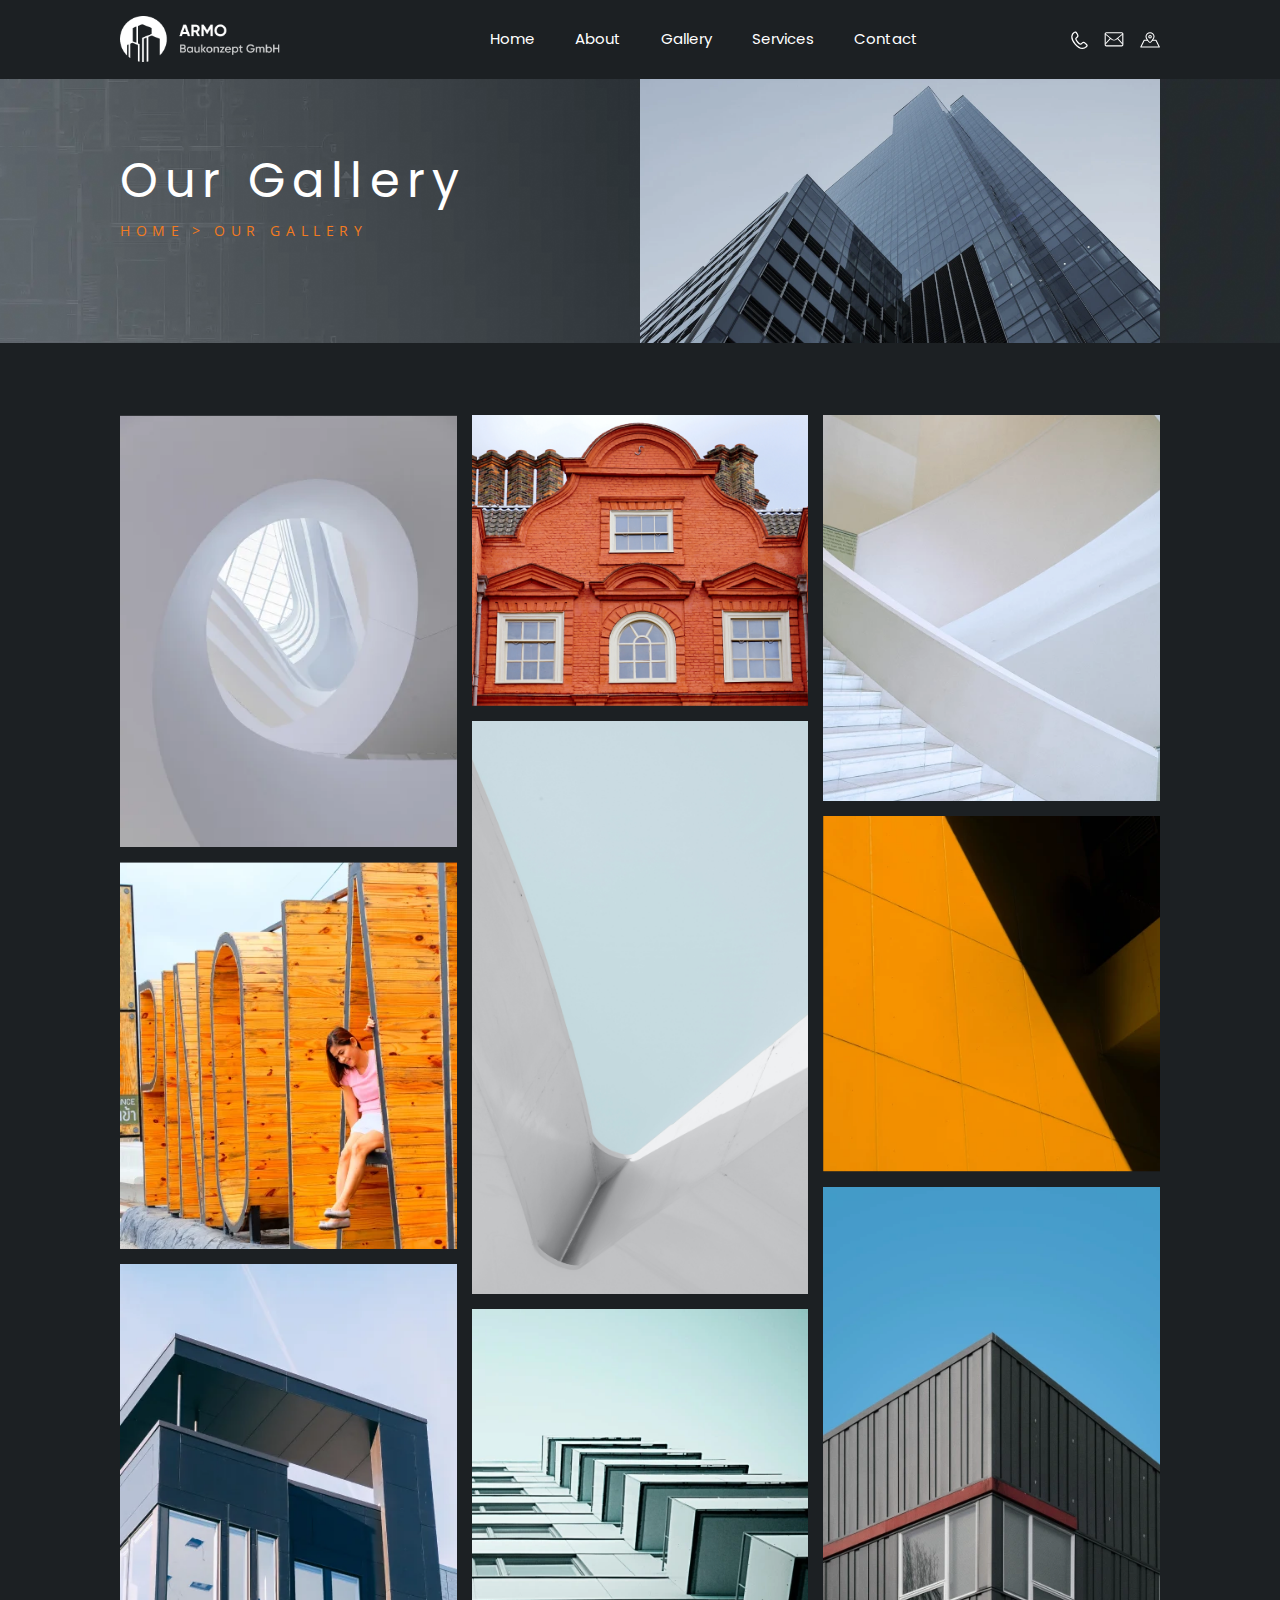
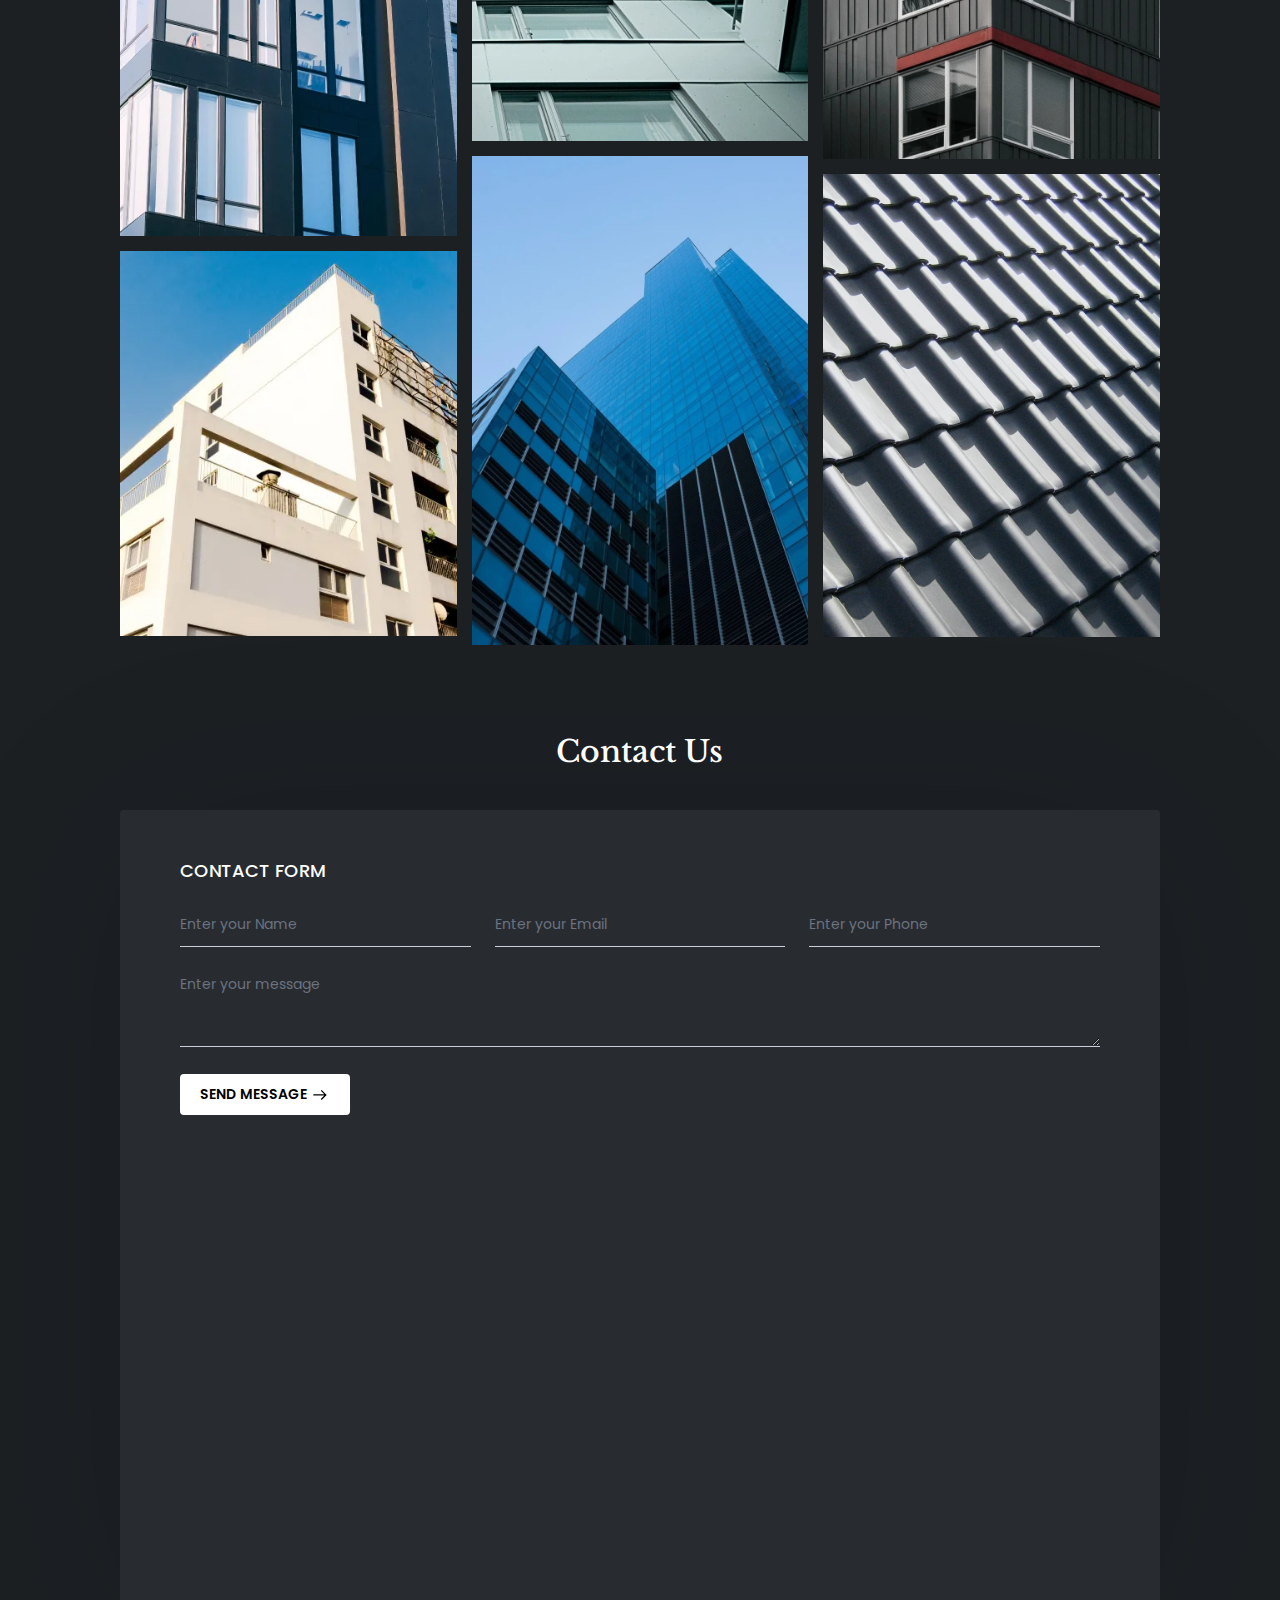
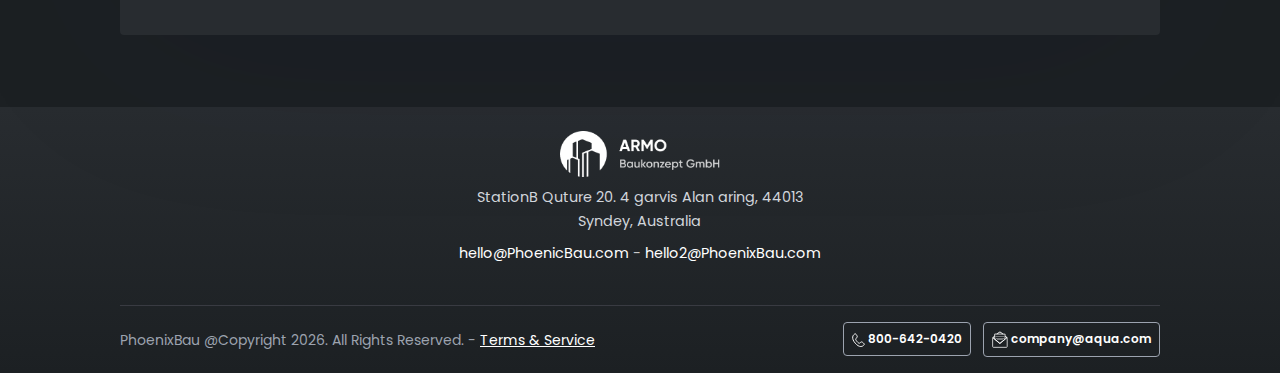
<file: gallery.html>
<!DOCTYPE html>
<html lang="en">
<head>
   <meta charset="utf-8" />
   <title>ARMO Baukonzept</title>
   <meta name="viewport" content="width=device-width, initial-scale=1.0" />
   <meta name="description" content="ARMO Baukonzept" />
   <meta name="keywords" content="ARMO Baukonzept" />
   <meta content="ARMO Baukonzept" name="author" />
   <!-- App favicon -->
   <link rel="shortcut icon" href="assets/images/favicon.png">
   <!-- Tailwind Css-->
   <link href="assets/css/style.css" rel="stylesheet" type="text/css" />
</head>
<body>
   <!-- Navbar Start -->
   <div class="navbar-custom" id="navbar">
      <nav>
         <div class="lg:container flex flex-wrap justify-between items-center">
            <!-- Main Logo -->
            <a href="index.html" class="flex lg:ml-0 ml-4">
               <img class="logo m-auto" src="assets/images/logo.png" alt="logo">
            </a>
            <div class="flex items-center lg:order-2 lg:mr-0 mr-8">
               <!-- Navbar Button -->
               <a href="javascript:void(0)">
                  <img class="inline-block" width="17" src="assets/images/icon/phone.svg" alt="phone">
               </a>
               <a href="javascript:void(0)" class="px-4">
                  <img class="inline-block" width="20" src="assets/images/icon/mail.svg" alt="mail">
               </a>
               <a href="javascript:void(0)">
                  <img class="inline-block" width="20" src="assets/images/icon/map.svg" alt="map">
               </a>
               <!-- Navbar Collapse Manu Button -->
               <button data-collapse="menu-collapse" type="button"
               class="inline-flex items-center ml-3 text-sm text-white lg:hidden" aria-controls="menu-collapse"
               aria-expanded="false">
               <span class="sr-only">Open main menu</span>
               <i class="mdi mdi-menu text-2xl"></i>
            </button>
         </div>
         <!-- Navbar Manu -->
         <div class="justify-between items-center w-full lg:w-auto lg:flex hidden lg:order-1 lg:ml-14 ml-0"
         id="menu-collapse">
         <ul class="navbar-nav lg:h-auto h-[290px] lg:overflow-visible overflow-y-scroll lg:ml-0 ml-8"
         id="navbar-navlist">
         <li>
            <a href="index.html" class="nav-item">Home</a>
         </li>
         <li>
            <a href="about.html" class="nav-item">About</a>
         </li>
         <li>
            <a href="gallery.html" class="nav-item">Gallery</a>
         </li>
         <li>
            <a href="services.html" class="nav-item">Services</a>
         </li>
         <li>
            <a href="contact.html" class="nav-item">Contact</a>
         </li>
      </ul>
   </div>
</div>
</nav>
</div>
<!-- Navbar End -->
<!-- Home Start -->
<section class="banner pt-32 pb-0" id="home">
   <div class="overflow-hidden">
      <img class="absolute inset-0 h-full w-full object-cover" src="assets/images/banner.webp"
      alt="build your website image">
   </div>
   <div class="container">
      <div class="flex justify-center items-center">
         <div class="lg:w-2/3 relative">
            <h2 class="text-white text-5xl letter-2 font-400 capitalize mb-4">
               Our Gallery
            </h2>
            <ul class="flex text-warning text-sm uppercase letter-4 font-open mb-4">
               <li>
                  <a href="index.html">Home</a>
               </li>
               <li class="px-2">
                  >
               </li>
               <li>
                  Our Gallery
               </li>
            </ul>
         </div>
         <div class="lg:w-2/3 relative">
            <img class="d-md-block" src="assets/images/gallery/gallery.webp" alt="gallery">
            <img class="d-md-none" src="assets/images/gallery/gallery-mb.webp" alt="gallery">
         </div>
      </div>
   </div>
</section>
<!-- Home Start -->
<!-- Contact Start -->
<section id="contact">
   <div class="container">
      <div class="masonary">
         <div class="grid__item"><img src="assets/images/gallery/1.webp" alt="gallery"></div>
         <div class="grid__item"><img src="assets/images/gallery/2.webp" alt="gallery"></div>
         <div class="grid__item"><img src="assets/images/gallery/3.webp" alt="gallery"></div>
         <div class="grid__item"><img src="assets/images/gallery/4.webp" alt="gallery"></div>
         <div class="grid__item"><img src="assets/images/gallery/5.webp" alt="gallery"></div>
         <div class="grid__item"><img src="assets/images/gallery/6.webp" alt="gallery"></div>
         <div class="grid__item"><img src="assets/images/gallery/7.webp" alt="gallery"></div>
         <div class="grid__item"><img src="assets/images/gallery/8.webp" alt="gallery"></div>
         <div class="grid__item"><img src="assets/images/gallery/9.webp" alt="gallery"></div>
         <div class="grid__item"><img src="assets/images/gallery/10.webp" alt="gallery"></div>
         <div class="grid__item"><img src="assets/images/gallery/11.webp" alt="gallery"></div>
         <div class="grid__item"><img src="assets/images/gallery/12.webp" alt="gallery"></div>
      </div>
   </div>
</section>
<!-- Contact End -->
<section class="contact-section pt-2" id="map">
   <div class="container">
      <div class="flex justify-center">
         <div class="lg:w-2/3 space-y-5 text-center">
            <h1 class="text-3xl text-white font-libre mb-10">Contact Us</h1>
         </div>
      </div>
      <div class="card bg-dark">
         <h4 class="uppercase">Contact Form</h4>
         <div class="grid grid-cols-1 lg:grid-cols-3 gap-6 mt-5">
            <div>
               <input type="text" name="name" id="name" class="form-control text-gray-900 text-sm rounded focus:ring-0 focus:border-gray-400 block w-full p-3" placeholder="Enter your Name">
            </div>
            <div>
               <input type="email" name="name" id="email" class="form-control text-gray-900 text-sm rounded focus:ring-0 focus:border-gray-400 block w-full p-3" placeholder="Enter your Email">
            </div>
            <div>
               <input type="text" name="name" id="namphonee" class="form-control text-gray-900 text-sm rounded focus:ring-0 focus:border-gray-400 block w-full p-3" placeholder="Enter your Phone">
            </div>
         </div>
         <textarea class="form-control text-gray-900 text-sm rounded focus:ring-0 focus:border-gray-400 block w-full p-3" placeholder="Enter your message" name="comments" id="comments" rows="3"></textarea>
         <button type="submit" class="btn bg-white font-500 text-black uppercase mb-5 mt-3">SEND MESSAGE <img width="20" class="inline-block ml-1" src="assets/images/icon/arrow-left.svg" alt="arrow-left"></button>
         <iframe src="https://www.google.com/maps/embed?pb=!1m18!1m12!1m3!1d2436.7467184498805!2d13.391223815690585!3d52.3568788797837!2m3!1f0!2f0!3f0!3m2!1i1024!2i768!4f13.1!3m3!1m2!1s0x47a8439c5c2fb54b%3A0xc02e76534d80cbbf!2sLeonard-Bernstein-Ring%2048%2C%2015831%20Blankenfelde-Mahlow%2C%20Germany!5e0!3m2!1sen!2s!4v1656211964197!5m2!1sen!2s" width="600" height="450" style="border:0;" allowfullscreen="" loading="lazy" referrerpolicy="no-referrer-when-downgrade"></iframe>
      </div>
   </div>
</section>
<!-- Footer Start -->
<footer class="bg-footer pt-6">
   <div class="container">
      <div class="flex justify-center">
         <div class="lg:w-2/3 text-center relative">
            <a href="index.html"><img class="m-auto" width="160" src="assets/images/logo.png" alt="logo"></a>
            <p class="text-gray-300 text-md pt-2 mb-2">StationB Quture 20. 4 garvis Alan aring, 44013 <br /> Syndey, Australia</p>
            <p>
               <a href="mailto:hello@PhoenicBau.com" class="text-white text-md">hello@PhoenicBau.com</a> - 
               <a href="mailto:hello2@PhoenixBau.com" class="text-white text-md">hello2@PhoenixBau.com</a>
            </p>
         </div>
      </div>
   </div>
   <div class="container">
      <hr class="mt-10">
      <div class="grid grid-cols-1 lg:grid-cols-3 items-center gap-6 py-4">
         <div class="col-span-2">
            <div class="text-sm text-gray-400 copyright">
               PhoenixBau @Copyright <script>document.write(new Date().getFullYear()) </script>. All Rights Reserved. -  <a href="javascript:void(0)" class="text-white">Terms & Service</a>
            </div>
         </div>
         <div class="ml-auto">
            <a href="tel:800-642-042" class="btn border border-gray-400 text-xs text-white py-2 px-2 mr-2">
               <img class="inline-block" width="13" class="mr-1" src="assets/images/icon/phone.svg" alt="phone"> 800-642-0420</a>
               <a href="mailto:company@aqua.com" class="btn border border-gray-400 text-xs text-white py-2 px-2">
                  <img class="inline-block" width="16" class="mr-2" src="assets/images/icon/envelope.svg" alt="envelope"> company@aqua.com</a>
               </div>
            </div>
         </div>
      </footer>
      
      <!-- Smooth-Scroll Javascript -->
      <script src="assets/js/jquery.min.js"></script>
      <script src="assets/js/smooth-scroll.polyfills.min.js"></script>
      <script src="assets/js/gumshoe.polyfills.min.js"></script>
      <!-- Custom Javascript -->
      <script src="assets/js/app.js"></script>

      <script>
         $("a").click(function() {
          $('html,body').animate({
            scrollTop: $("#map").offset().top},
            'slow');
       });
    </script>
 </body>
 </html>
</file>
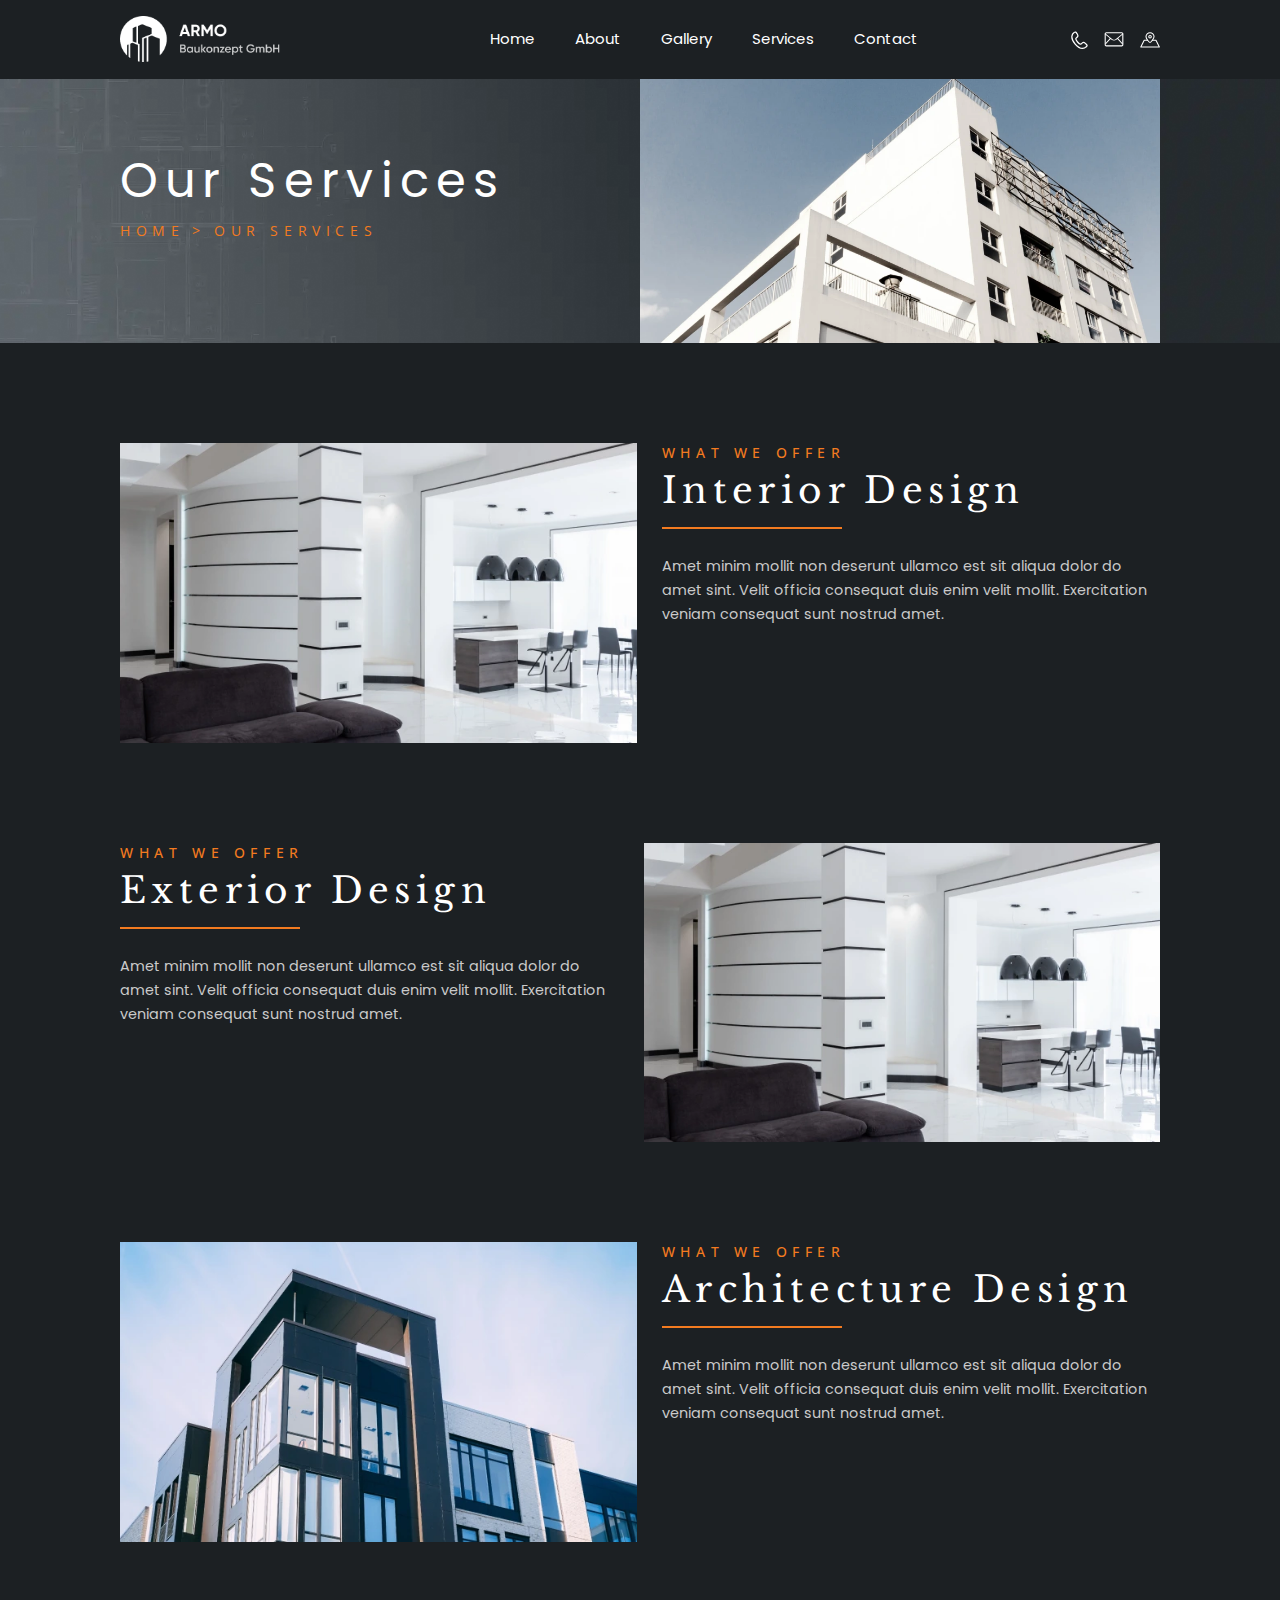
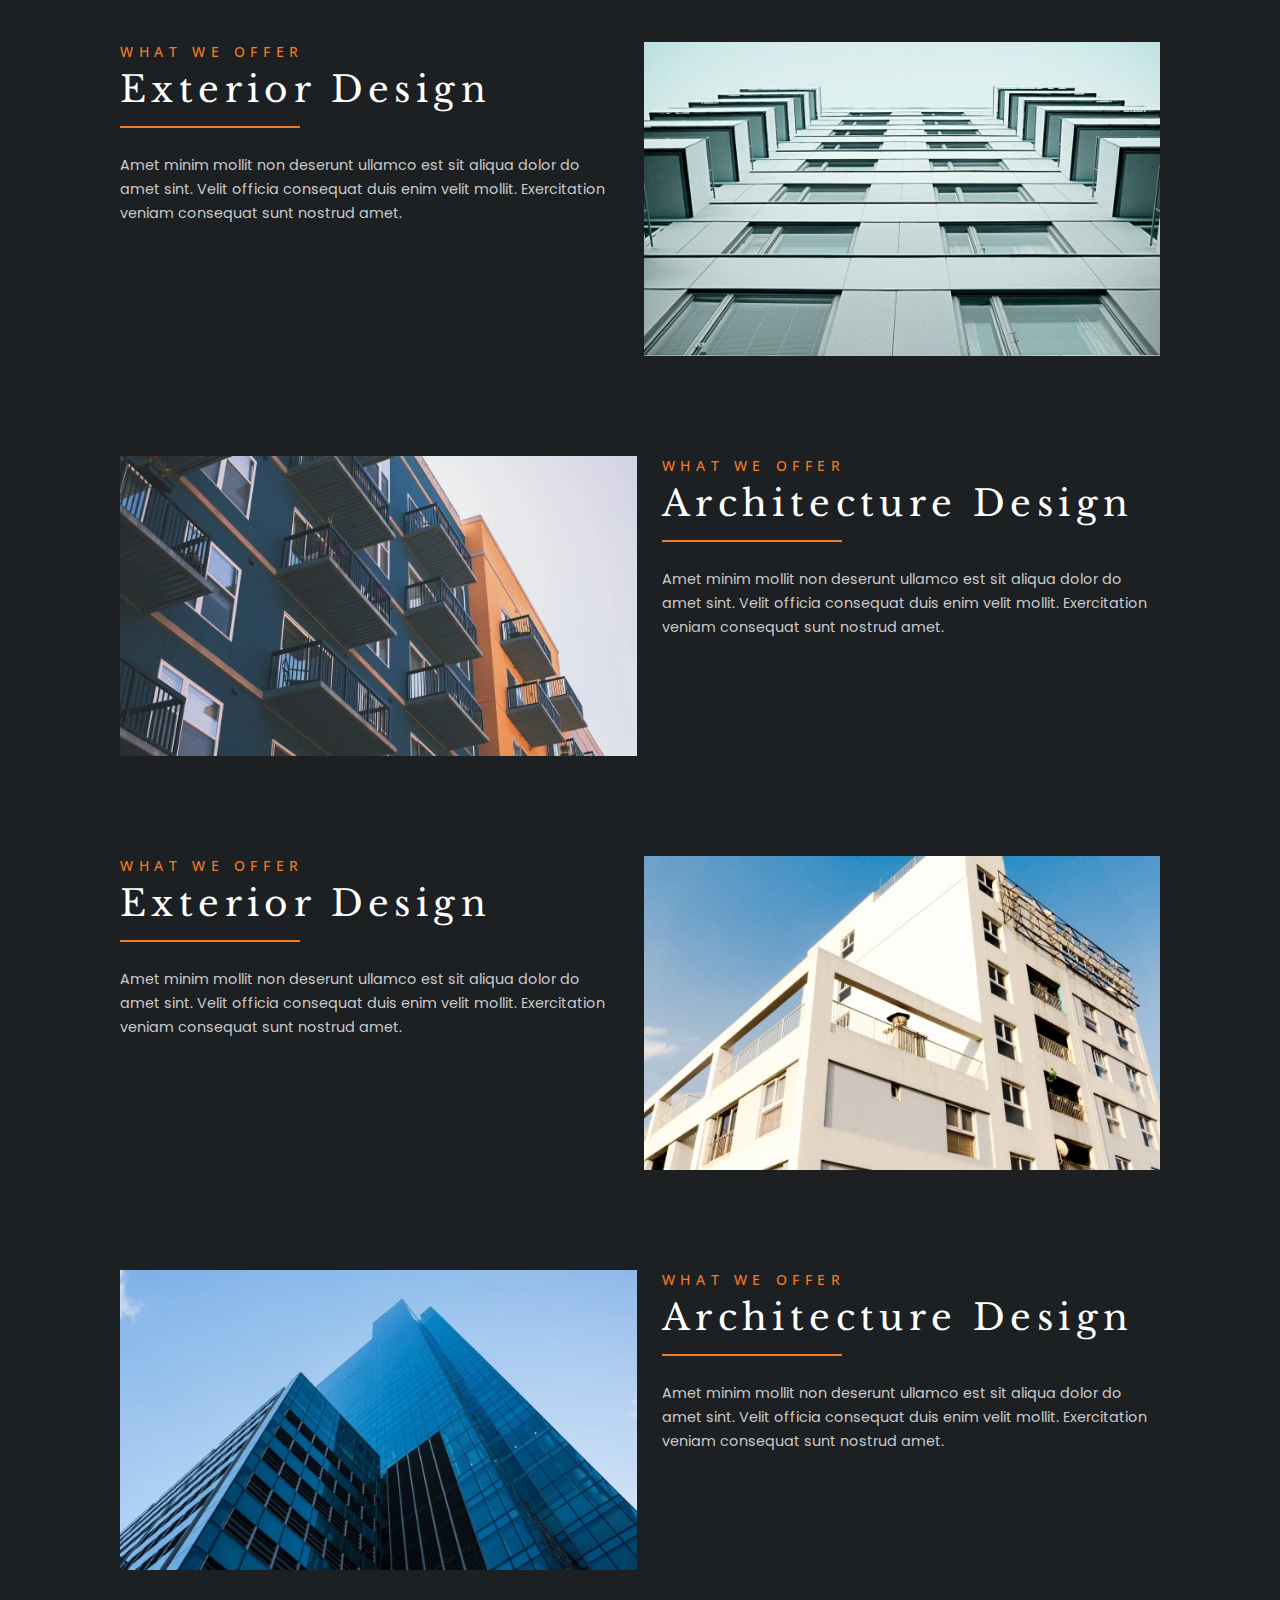
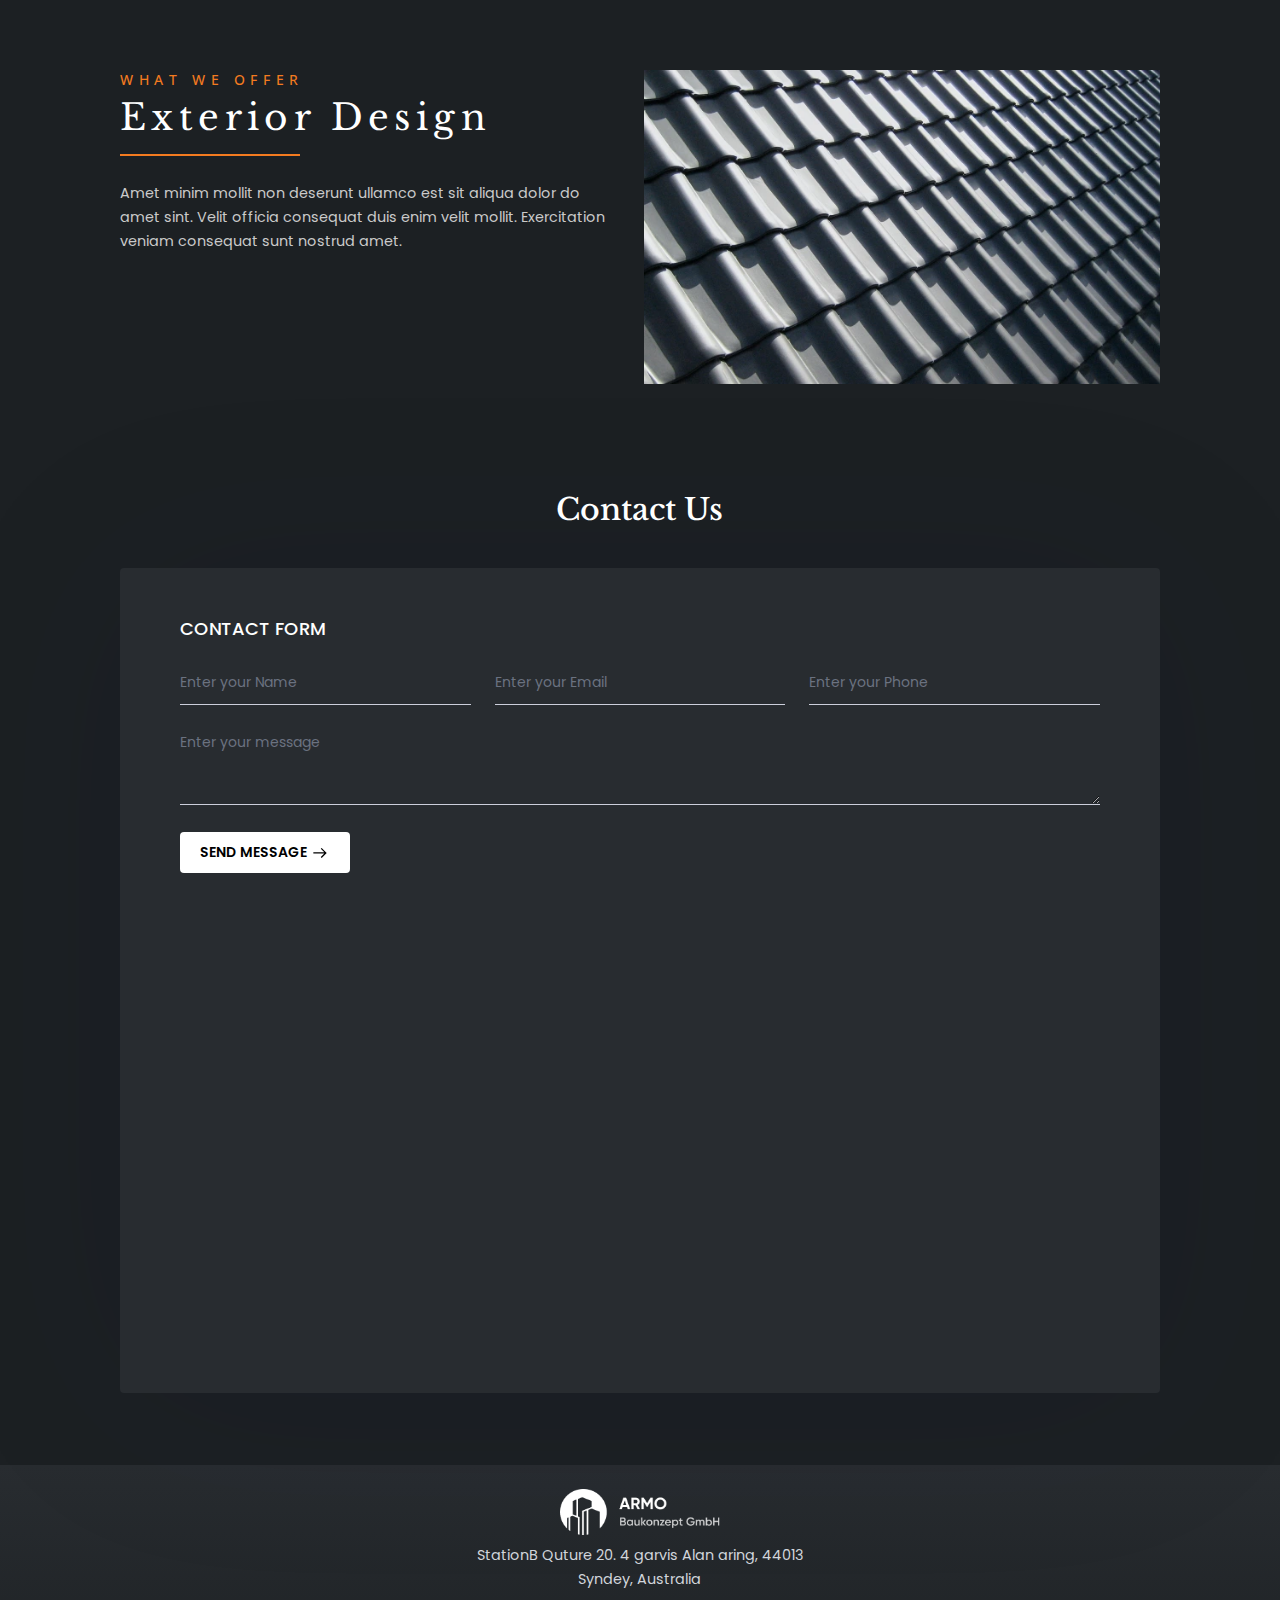
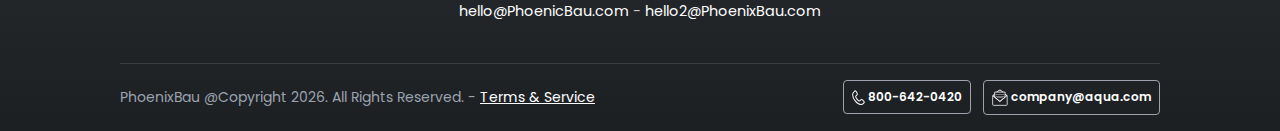
<file: services.html>
<!DOCTYPE html>
<html lang="en">
<head>
   <meta charset="utf-8" />
   <title>ARMO Baukonzept</title>
   <meta name="viewport" content="width=device-width, initial-scale=1.0" />
   <meta name="description" content="ARMO Baukonzept" />
   <meta name="keywords" content="ARMO Baukonzept" />
   <meta content="ARMO Baukonzept" name="author" />
   <!-- App favicon -->
   <link rel="shortcut icon" href="assets/images/favicon.png">
   <!-- Tailwind Css-->
   <link href="assets/css/style.css" rel="stylesheet" type="text/css" />
</head>
<body>
   <!-- Navbar Start -->
   <div class="navbar-custom" id="navbar">
      <nav>
         <div class="lg:container flex flex-wrap justify-between items-center">
            <!-- Main Logo -->
            <a href="index.html" class="flex lg:ml-0 ml-4">
               <img class="logo m-auto" src="assets/images/logo.png" alt="logo">
            </a>
            <div class="flex items-center lg:order-2 lg:mr-0 mr-8">
               <!-- Navbar Button -->
               <a href="javascript:void(0)">
                  <img class="inline-block" width="17" src="assets/images/icon/phone.svg" alt="phone">
               </a>
               <a href="javascript:void(0)" class="px-4">
                  <img class="inline-block" width="20" src="assets/images/icon/mail.svg" alt="mail">
               </a>
               <a href="javascript:void(0)">
                  <img class="inline-block" width="20" src="assets/images/icon/map.svg" alt="map">
               </a>
               <!-- Navbar Collapse Manu Button -->
               <button data-collapse="menu-collapse" type="button"
               class="inline-flex items-center ml-3 text-sm text-white lg:hidden" aria-controls="menu-collapse"
               aria-expanded="false">
               <span class="sr-only">Open main menu</span>
               <i class="mdi mdi-menu text-2xl"></i>
            </button>
         </div>
         <!-- Navbar Manu -->
         <div class="justify-between items-center w-full lg:w-auto lg:flex hidden lg:order-1 lg:ml-14 ml-0"
         id="menu-collapse">
         <ul class="navbar-nav lg:h-auto h-[290px] lg:overflow-visible overflow-y-scroll lg:ml-0 ml-8"
         id="navbar-navlist">
         <li>
            <a href="index.html" class="nav-item">Home</a>
         </li>
         <li>
            <a href="about.html" class="nav-item">About</a>
         </li>
         <li>
            <a href="gallery.html" class="nav-item">Gallery</a>
         </li>
         <li>
            <a href="services.html" class="nav-item">Services</a>
         </li>
         <li>
            <a href="contact.html" class="nav-item">Contact</a>
         </li>
      </ul>
   </div>
</div>
</nav>
</div>
<!-- Navbar End -->
<!-- Home Start -->
<section class="banner pt-32 pb-0" id="home">
   <div class="overflow-hidden">
      <img class="absolute inset-0 h-full w-full object-cover" src="assets/images/banner.webp"
      alt="build your website image">
   </div>
   <div class="container">
      <div class="flex justify-center items-center">
         <div class="lg:w-2/3 relative">
            <h2 class="text-white text-5xl letter-2 font-400 capitalize mb-4">
               Our Services
            </h2>
            <ul class="flex text-warning text-sm uppercase letter-4 font-open mb-4">
               <li>
                  <a href="index.html">Home</a>
               </li>
               <li class="px-2">
                  >
               </li>
               <li>
                  our Services
               </li>
            </ul>
         </div>
         <div class="lg:w-2/3 relative">
            <img class="d-md-block" src="assets/images/services/service.webp" alt="service">
            <img class="d-md-none" src="assets/images/services/service-mb.webp" alt="service">
         </div>
      </div>
   </div>
</section>
<!-- Home Start -->
<!-- Contact Start -->
<section class="service-section py-12">
   <div class="container">
      <div class="flex justify-center py-12 my-6">
         <div class="lg:w-2/3 relative">
            <img src="assets/images/services/1.webp" alt="service">
         </div>
         <div class="lg:w-2/3 relative service-content">
            <p class="text-sm font-open letter-4 font-medium uppercase text-warning mb-2">What we offer</p>
            <h2 class="text-white font-libre text-4xl letter-2 font-400 capitalize mb-4">
               Interior Design
            </h2>
            <hr />
            <p>Amet minim mollit non deserunt ullamco est sit aliqua dolor do amet sint. Velit officia consequat duis enim velit mollit. Exercitation veniam consequat sunt nostrud amet.</p>
         </div>
      </div>
      <div class="flex justify-center content-left py-12 my-6">
         <div class="lg:w-2/3 relative service-content">
            <p class="text-sm font-open letter-4 font-medium uppercase text-warning mb-2">What we offer</p>
            <h2 class="text-white font-libre text-4xl letter-2 font-400 capitalize mb-4">
               Exterior Design
            </h2>
            <hr />
            <p>Amet minim mollit non deserunt ullamco est sit aliqua dolor do amet sint. Velit officia consequat duis enim velit mollit. Exercitation veniam consequat sunt nostrud amet.</p>
         </div>
         <div class="lg:w-2/3 relative">
            <img src="assets/images/services/1.webp" alt="service">
         </div>
      </div>
      <div class="flex justify-center py-12 my-6">
         <div class="lg:w-2/3 relative">
            <img src="assets/images/services/3.webp" alt="service">
         </div>
         <div class="lg:w-2/3 relative service-content">
            <p class="text-sm font-open letter-4 font-medium uppercase text-warning mb-2">What we offer</p>
            <h2 class="text-white font-libre text-4xl letter-2 font-400 capitalize mb-4">
               Architecture Design
            </h2>
            <hr />
            <p>Amet minim mollit non deserunt ullamco est sit aliqua dolor do amet sint. Velit officia consequat duis enim velit mollit. Exercitation veniam consequat sunt nostrud amet.</p>
         </div>
      </div>
      <div class="flex justify-center content-left py-12 my-6">
         <div class="lg:w-2/3 relative service-content">
            <p class="text-sm font-open letter-4 font-medium uppercase text-warning mb-2">What we offer</p>
            <h2 class="text-white font-libre text-4xl letter-2 font-400 capitalize mb-4">
               Exterior Design
            </h2>
            <hr />
            <p>Amet minim mollit non deserunt ullamco est sit aliqua dolor do amet sint. Velit officia consequat duis enim velit mollit. Exercitation veniam consequat sunt nostrud amet.</p>
         </div>
         <div class="lg:w-2/3 relative">
            <img src="assets/images/services/4.webp" alt="service">
         </div>
      </div>
      <div class="flex justify-center py-12 my-6">
         <div class="lg:w-2/3 relative">
            <img src="assets/images/services/5.webp" alt="service">
         </div>
         <div class="lg:w-2/3 relative service-content">
            <p class="text-sm font-open letter-4 font-medium uppercase text-warning mb-2">What we offer</p>
            <h2 class="text-white font-libre text-4xl letter-2 font-400 capitalize mb-4">
               Architecture Design
            </h2>
            <hr />
            <p>Amet minim mollit non deserunt ullamco est sit aliqua dolor do amet sint. Velit officia consequat duis enim velit mollit. Exercitation veniam consequat sunt nostrud amet.</p>
         </div>
      </div>
      <div class="flex justify-center content-left py-12 my-6">
         <div class="lg:w-2/3 relative service-content">
            <p class="text-sm font-open letter-4 font-medium uppercase text-warning mb-2">What we offer</p>
            <h2 class="text-white font-libre text-4xl letter-2 font-400 capitalize mb-4">
               Exterior Design
            </h2>
            <hr />
            <p>Amet minim mollit non deserunt ullamco est sit aliqua dolor do amet sint. Velit officia consequat duis enim velit mollit. Exercitation veniam consequat sunt nostrud amet.</p>
         </div>
         <div class="lg:w-2/3 relative">
            <img src="assets/images/services/6.webp" alt="service">
         </div>
      </div>
      <div class="flex justify-center py-12 my-6">
         <div class="lg:w-2/3 relative">
            <img src="assets/images/services/7.webp" alt="service">
         </div>
         <div class="lg:w-2/3 relative service-content">
            <p class="text-sm font-open letter-4 font-medium uppercase text-warning mb-2">What we offer</p>
            <h2 class="text-white font-libre text-4xl letter-2 font-400 capitalize mb-4">
               Architecture Design
            </h2>
            <hr />
            <p>Amet minim mollit non deserunt ullamco est sit aliqua dolor do amet sint. Velit officia consequat duis enim velit mollit. Exercitation veniam consequat sunt nostrud amet.</p>
         </div>
      </div>
      <div class="flex justify-center content-left py-12 my-6">
         <div class="lg:w-2/3 relative service-content">
            <p class="text-sm font-open letter-4 font-medium uppercase text-warning mb-2">What we offer</p>
            <h2 class="text-white font-libre text-4xl letter-2 font-400 capitalize mb-4">
               Exterior Design
            </h2>
            <hr />
            <p>Amet minim mollit non deserunt ullamco est sit aliqua dolor do amet sint. Velit officia consequat duis enim velit mollit. Exercitation veniam consequat sunt nostrud amet.</p>
         </div>
         <div class="lg:w-2/3 relative">
            <img src="assets/images/services/8.webp" alt="service">
         </div>
      </div>
   </section>
   <!-- Contact End -->
   <section class="contact-section pt-2" id="map">
      <div class="container">
         <div class="flex justify-center">
            <div class="lg:w-2/3 space-y-5 text-center">
               <h1 class="text-3xl text-white font-libre mb-10">Contact Us</h1>
            </div>
         </div>
         <div class="card bg-dark">
            <h4 class="uppercase">Contact Form</h4>
            <div class="grid grid-cols-1 lg:grid-cols-3 gap-6 mt-5">
               <div>
                  <input type="text" name="name" id="name" class="form-control text-gray-900 text-sm rounded focus:ring-0 focus:border-gray-400 block w-full p-3" placeholder="Enter your Name">
               </div>
               <div>
                  <input type="email" name="name" id="email" class="form-control text-gray-900 text-sm rounded focus:ring-0 focus:border-gray-400 block w-full p-3" placeholder="Enter your Email">
               </div>
               <div>
                  <input type="text" name="name" id="namphonee" class="form-control text-gray-900 text-sm rounded focus:ring-0 focus:border-gray-400 block w-full p-3" placeholder="Enter your Phone">
               </div>
            </div>
            <textarea class="form-control text-gray-900 text-sm rounded focus:ring-0 focus:border-gray-400 block w-full p-3" placeholder="Enter your message" name="comments" id="comments" rows="3"></textarea>
            <button type="submit" class="btn bg-white font-500 text-black uppercase mb-5 mt-3">SEND MESSAGE <img width="20" class="inline-block ml-1" src="assets/images/icon/arrow-left.svg" alt="arrow-left"></button>
            <iframe src="https://www.google.com/maps/embed?pb=!1m18!1m12!1m3!1d2436.7467184498805!2d13.391223815690585!3d52.3568788797837!2m3!1f0!2f0!3f0!3m2!1i1024!2i768!4f13.1!3m3!1m2!1s0x47a8439c5c2fb54b%3A0xc02e76534d80cbbf!2sLeonard-Bernstein-Ring%2048%2C%2015831%20Blankenfelde-Mahlow%2C%20Germany!5e0!3m2!1sen!2s!4v1656211964197!5m2!1sen!2s" width="600" height="450" style="border:0;" allowfullscreen="" loading="lazy" referrerpolicy="no-referrer-when-downgrade"></iframe>
         </div>
      </div>
   </section>
   <!-- Footer Start -->
   <footer class="bg-footer pt-6">
      <div class="container">
         <div class="flex justify-center">
            <div class="lg:w-2/3 text-center relative">
               <a href="index.html"><img class="m-auto" width="160" src="assets/images/logo.png" alt="logo"></a>
               <p class="text-gray-300 text-md pt-2 mb-2">StationB Quture 20. 4 garvis Alan aring, 44013 <br /> Syndey, Australia</p>
               <p>
                  <a href="mailto:hello@PhoenicBau.com" class="text-white text-md">hello@PhoenicBau.com</a> - 
                  <a href="mailto:hello2@PhoenixBau.com" class="text-white text-md">hello2@PhoenixBau.com</a>
               </p>
            </div>
         </div>
      </div>
      <div class="container">
         <hr class="mt-10">
         <div class="grid grid-cols-1 lg:grid-cols-3 items-center gap-6 py-4">
            <div class="col-span-2">
               <div class="text-sm text-gray-400 copyright">
                  PhoenixBau @Copyright <script>document.write(new Date().getFullYear()) </script>. All Rights Reserved. -  <a href="javascript:void(0)" class="text-white">Terms & Service</a>
               </div>
            </div>
            <div class="ml-auto">
               <a href="tel:800-642-042" class="btn border border-gray-400 text-xs text-white py-2 px-2 mr-2">
                  <img class="inline-block" width="13" class="mr-1" src="assets/images/icon/phone.svg" alt="phone"> 800-642-0420</a>
                  <a href="mailto:company@aqua.com" class="btn border border-gray-400 text-xs text-white py-2 px-2">
                     <img class="inline-block" width="16" class="mr-2" src="assets/images/icon/envelope.svg" alt="envelope"> company@aqua.com</a>
                  </div>
               </div>
            </div>
         </footer>
         
         <!-- Smooth-Scroll Javascript -->
         <script src="assets/js/jquery.min.js"></script>
         <script src="assets/js/smooth-scroll.polyfills.min.js"></script>
         <script src="assets/js/gumshoe.polyfills.min.js"></script>
         <!-- Custom Javascript -->
         <script src="assets/js/app.js"></script>

         <script>
            $("a").click(function() {
             $('html,body').animate({
               scrollTop: $("#map").offset().top},
               'slow');
          });
       </script>

    </body>
    </html>
</file>
<file: assets/css/style.css>
/* Icon */

@import url('../../assets/css/tailwind.css');

/* Google fonts */

@import url('https://fonts.googleapis.com/css2?family=Poppins:wght@400;500;600;700&display=swap');
@import url('https://fonts.googleapis.com/css2?family=Libre+Baskerville:wght@400;700&display=swap');
@import url('https://fonts.googleapis.com/css2?family=Open+Sans&display=swap');
@import url('https://fonts.googleapis.com/css2?family=Inter:wght@400;500;700&display=swap');


body {
	background : #1c2023;
	color: #CACACA !important;
	font-family: 'Poppins', sans-serif !important;
}


section {
	padding-top: 4.5rem;
	padding-bottom: 4.5rem;
}

.py-12 {
	padding: 50px 0;
}

.text-gray-900 {
	background: #282C30 !important;
}

.bg-footer {
	background: linear-gradient(180deg, #282C30 0%, rgba(40, 44, 48, 0) 100%);
}

.text-gray-300 {
	color: #C0C5CE;
}

.font-libre {
	font-family: 'Libre Baskerville', serif;
}

.font-open {
	font-family: 'Open Sans', sans-serif;
}

.font-inter {
	font-family: 'Inter', sans-serif;
}

.letter-4 {
	letter-spacing: 0.4em;
}

.letter-2 {
	letter-spacing: 0.15em;
}

.font-400 {
	font-weight: 400;
}

.text-warning {
	color: #F37B20;
}

.navbar-custom {
	background: #1c2023;
	box-shadow: none !important;
}

.navbar-custom .logo {
	width: 160px;
}

.navbar-custom ul li a {
	color: #fff !important;
}

.btn {
	font-weight: 600;
	border-radius: 4px !important;
}

#myForm {
	padding-left: 50px;
}

#contact h1 {
	position: relative;
	width: fit-content;
}

#contact h1:after {
	content: "";
	width: 80px;
	height: 1px;
	background-color: #F37B20;
	position: absolute;
	right: 20px;
	bottom: -10px;
}

.masonary {
	column-count: 3;
	column-gap: 15px;
	max-width: 1200px;
	margin: auto;
	width: 100%;
}

.masonary img {
	height: auto;
	max-width: 100%;
	margin-bottom: 15px;
}

.contact-section .card {
	background: #282C30;
	box-shadow: 0px 5.43158px 203.684px rgba(0, 12, 54, 0.1);
	color: #fff;
	padding: 50px 60px;
	border: 0;
}

.contact-section .card .form-control {
	border: 0;
	border-bottom: 1px solid #CCCFDB;
	margin-bottom: 15px;
	border-radius: 0 !important;
	padding-left: 0 !important;
	color: #fff !important;
}

.service-content {
	padding-left: 25px;
}

.content-left .service-content {
	padding-left: 0;
	padding-right: 30px;
}


.service-content hr {
	border-top: 2px solid #F37B20;
	width: 180px;
	margin-bottom: 25px;
}

.d-md-none {
	display: none;
}

.our-services .transition-all {
	background: #282C30;
	border-radius: 10px;
	padding: 40px 40px;
	position: relative;
}


.owl-carousel .owl-item img {
	display: block;
	width: auto;
}

.customer-section .item {
	background: #282C30;
	border-radius: 10px;
	padding: 30px 40px;
}

.project-section .project-inner {
	background: rgba(79, 83, 98, 0.5);
	backdrop-filter: blur(20px);
	padding: 15px;
	border-radius: 0 0 10px 10px;
	margin-top: -82px;
}

.hero-section .card {
	border-radius: 0;
	border: 0;
	background: linear-gradient(252.19deg, #262B2F 5.75%, #5E656B 101.12%);
	box-shadow: 35px 19px 75px rgba(0, 1, 58, 0.2);
	padding: 50px 40px;
	width: 500px;
	z-index: 9;
	margin-top: 70px;
}

.hero-section .dots {
	position: absolute;
	top: -40px;
	right: -90px;
	z-index: -1;
}

.hero-section .hero-sm {
	position: absolute;
	bottom: -10px;
	right: -15px;
}

.hero-section h1 {
	font-size: 40px;
	line-height: 50px;
}

.hero-section h1 span {
	background: #fff;
	color: #000;
	padding: 0 5px;
	font-weight: 600;
}

.customer-section .owl-prev,
.customer-section .owl-next {
	position: absolute;
	height: 100px;
	color: inherit;
	background: none;
	border: none;
	top: -110px;
	z-index: 100;
}
.customer-section .owl-prev img,
.customer-section .owl-next img {
	width: 38px;
}
.customer-section .owl-prev {
	right: 42px;
}
.customer-section .owl-next {
	right: 0;
	
}

.customer-section .owl-next i {
	color: #fff;
}

.project-section .owl-prev,
.project-section .owl-next {
	position: absolute;
	height: 60px;
	width: 60px;
	display: flex;
	align-items: center;
	justify-content: center;
	border-radius: 4px !important;
	opacity: 1;
	margin-top: auto;
	background: #FFFFFF !important;
	box-shadow: 0px 21px 23px rgba(0, 3, 68, 0.15);
	border-radius: 5px;
	top: calc(50% - 20px);
	cursor: pointer;	
}
.project-section .owl-prev i,
.project-section .owl-next i {
	font-size: 2rem;
	color: #000;
}
.project-section .owl-prev {
	left: 0;
}
.project-section .owl-next {
	right: 0;
}


.our-services img {
	height: 35px;
	padding-top: 6px;
}


.why-choose {
	background-image: url('../../assets/images/arrow-bg.png');
	background-repeat: no-repeat;
	background-position: top center;
	background-size: contain;
}

.why-choose:before {
	content: "";
	background-image: url('../../assets/images/why-choose.png');
	background-repeat: no-repeat;
	background-position: top center;
	background-size: cover;
	height: 250px;
	width: 100%;
	position: absolute;
	top: 20px;
	left: 50px;
}


#map iframe,
#contact iframe {
	width: 100% !important;
}

footer hr {
	border-top: 1.01598px solid #393B42;
}

footer .copyright {
	color: rgba(255, 255, 255, 0.6);
}

footer .copyright a {
	text-decoration: underline;
}


/* Media Query */

@media only screen and (max-width: 991px) {
	footer {
		text-align: center;
	}
	
	.masonary {
		column-count: 3;
	}


	.banner h2 {
		font-size: 32px !important;
	} 

	#myForm {
		padding-left: 0px;
		padding-top: 30px;
	}

	.banner .container {
		max-width: 100%;
	}

	.banner .flex .relative {
		width: 50%;
	}

	.banner .flex .relative img {
		width: 100%;
		margin-left: 30px;
	}

	.service-section h2 {
		font-size: 32px !important;
	}

	.service-section .flex .relative {
		width: 50%;
		
	}

	.about-section h2 {
		margin-top: 20px;
	}

	footer .ml-auto {
		width: 100%;
	}

	.why-choose:before,
	.why-choose {
		display: none;
	}

}


@media only screen and (max-width: 768px) {
	section {
		position: relative;
		padding-top: 3.5rem;
		padding-bottom: 3.5rem;
	}

	#contact .py-10 {
		padding: 0 !important;
	}

	.d-md-block {
		display: none;
	}

	.d-md-none {
		display: block;
	}


	.service-section .flex .relative {
		width: 100%;
	}

	.service-section .flex {
		flex-wrap: wrap;
	}

	.service-section .flex img {
		margin-bottom: 30px;
	}

	.service-content {
		padding-left: 0px;
	}

	.content-left .service-content {
		padding-left: 0;
		padding-right: 0;
	}
	

	.content-left .service-content {
		order: 2;
	}

}


@media(max-width: 576px) {
	.masonary {
		column-count: 3;
		grid-gap: 8px;
	}

	.masonary img {
		margin-bottom: 8px;
	}

	.banner {
		padding-top: 70px !important;
	}

	.banner h2 {
		font-size: 16px !important;
		margin-bottom: 5px !important;
	} 

	.banner ul {
		font-size: 8px !important;
	}

	.banner ul .px-2 {
		padding: 0 3px !important;
	}

	#contact h1 {
		font-size: 36px !important;
	}

	.contact-section .card {
		padding: 40px 30px;
	}

	.service-section h2 {
		font-size: 22px !important;
	}

	.about-section h2 {
		font-size: 30px !important;
	}

	.about-section .mt-20 {
		margin-top: 30px !important;
	}

	.contact-section .card .form-control {
		margin-bottom: 0;
	}

	.project-section h2,
	.customer-section h2 {
		font-size: 24px !important;
	}	

	.customer-section .item {
		padding: 20px;
	}

	.customer-section .item h3 {
		font-size: 20px !important;
	}

	.contact-section .card .btn {
		margin-top: 15px !important;
		width: 100% !important;
	}


	section {
		position: relative;
		padding-top: 3rem;
		padding-bottom: 3rem;
	}

	.hero-section .hero-sm {
		width: 120px;
		    right: -8px;
	}

	.hero-section .dots {
		position: absolute;
		top: -47px;
		right: -12px;
	}

	.hero-section .card {
		position: absolute;
		top: 216px;
		max-width: 240px;
		left: 0;
		padding: 20px;
	}

	.hero-section h1 {
		font-size: 18px;
		line-height: 28px;
	}

	.hero-section p {
		font-size: 12px !important;
		line-height: 16px !important;
	}

	.hero-section {
		padding-bottom: 180px !important;
	}

}
</file>
